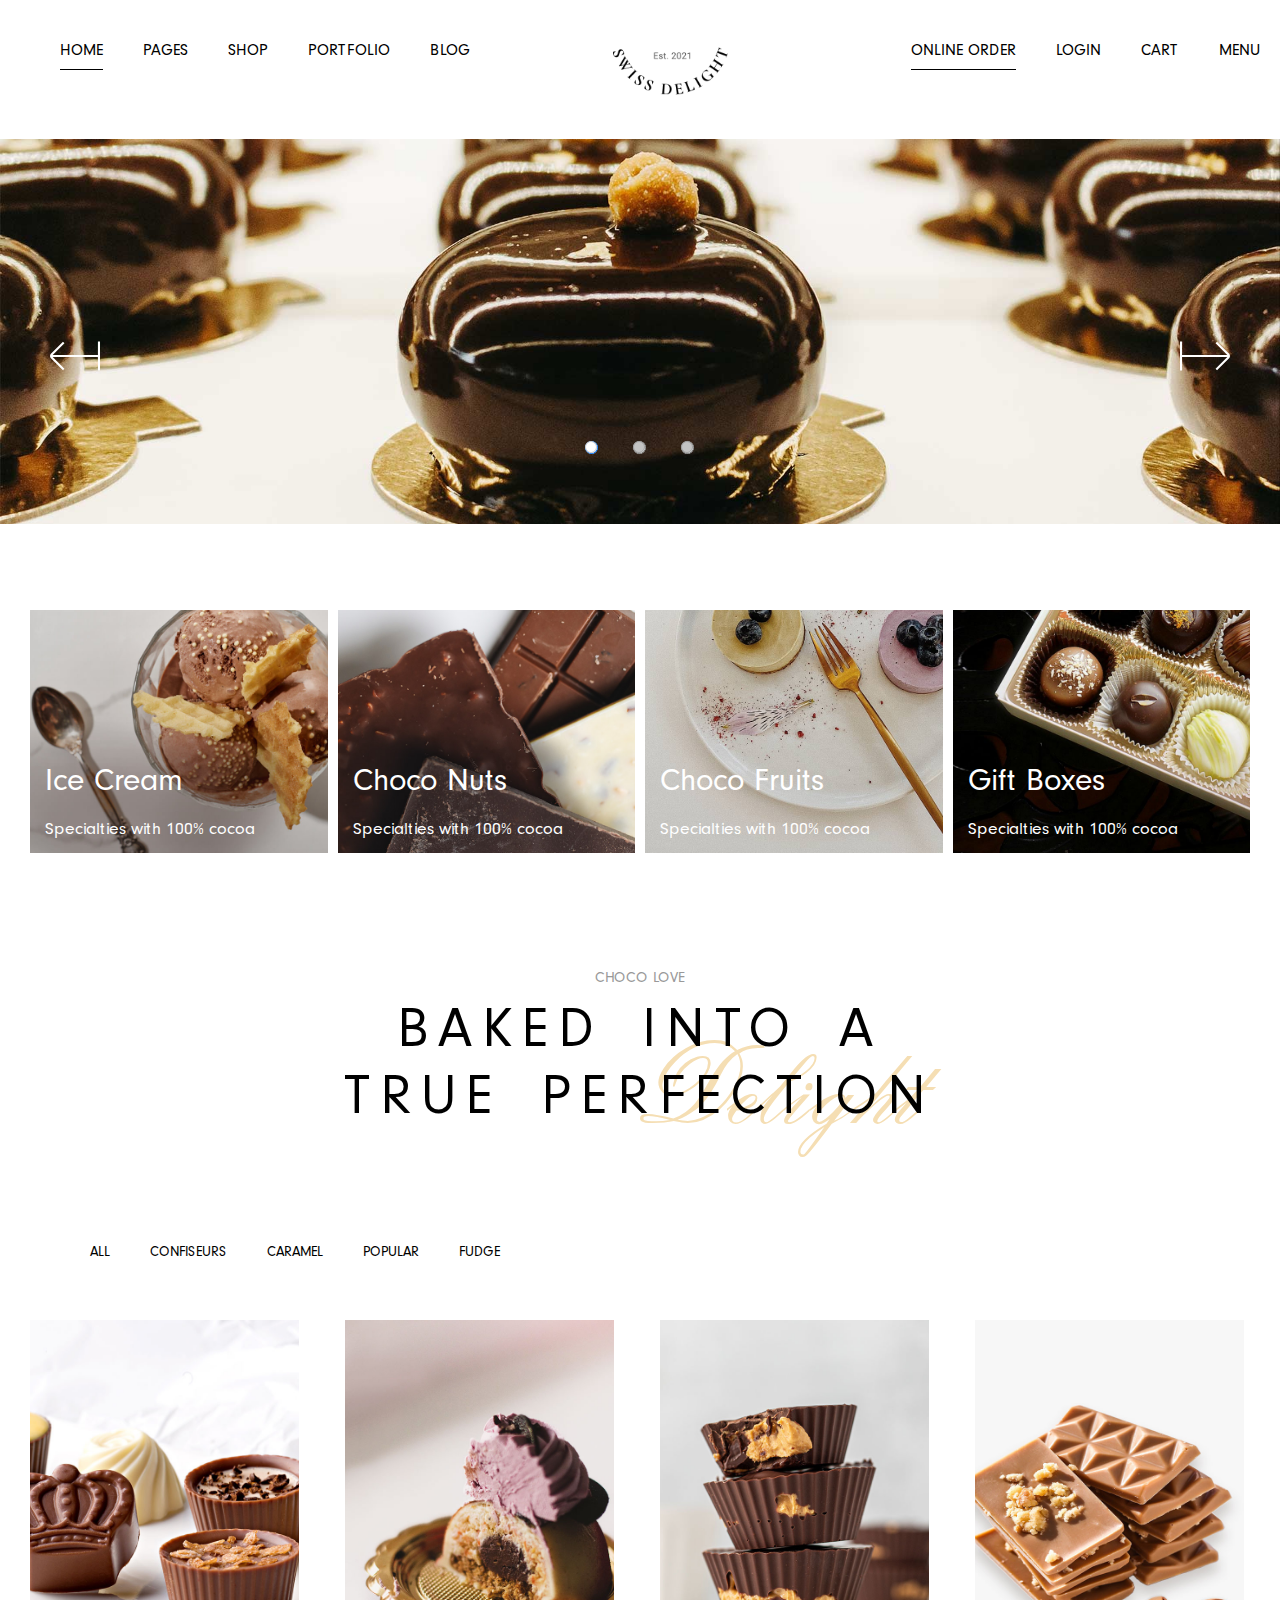
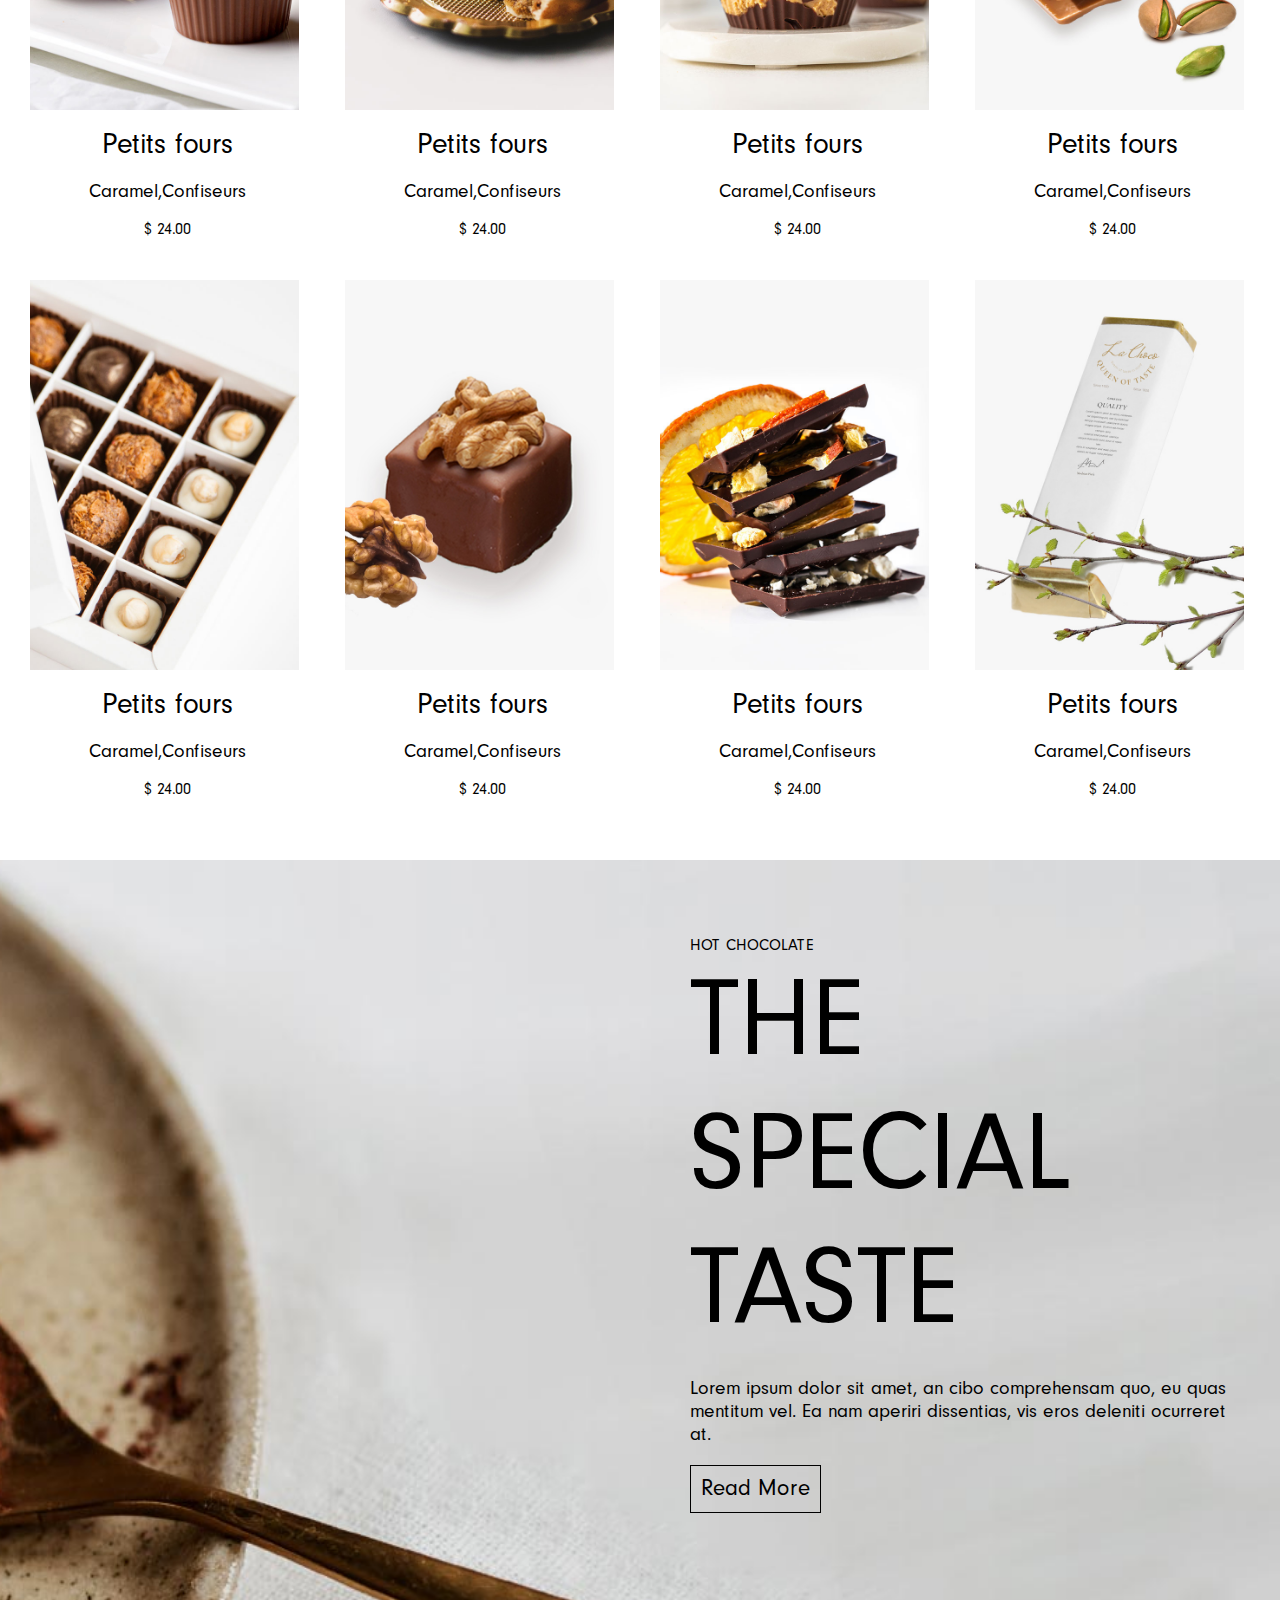
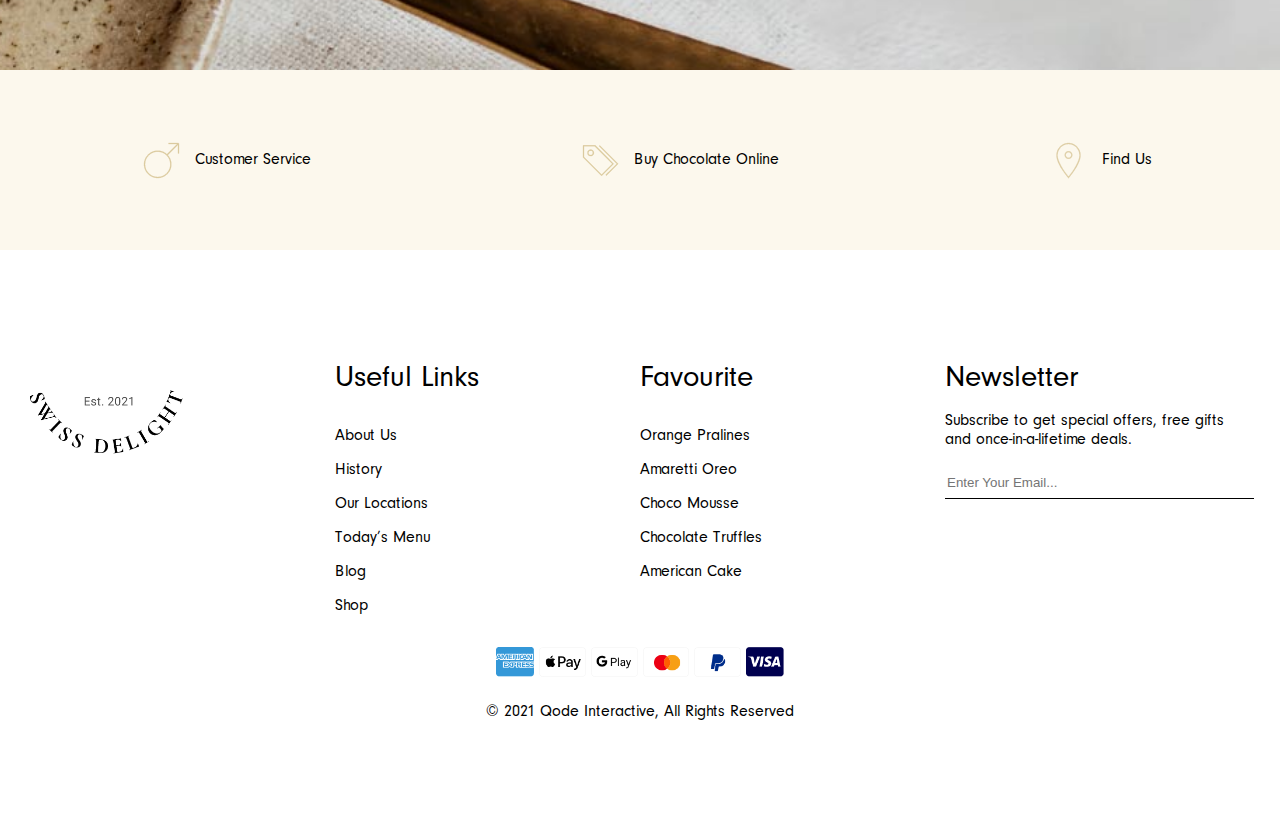
<file: index.html>
<!DOCTYPE html>
<html lang="en">
  <head>
    <meta charset="UTF-8" />
    <meta http-equiv="X-UA-Compatible" content="IE=edge" />
    <meta name="viewport" content="width=device-width, initial-scale=1.0" />

    <link rel="stylesheet" href="./css/style.css" />
    <link rel="stylesheet" href="./css/response.css" />
    <link rel="stylesheet" href="./css/login.css" />

    <title>Home</title>
  </head>
  <body>
    <header class="menu-grand-father">
      <!--Main Menu-->
      <nav class="menu-father">
        <ul class="main-menu">
          <li>
            <span>HOME</span>
            <hr />

            <ul class="sub-menu">
              <li>Main Home</li>
              <li>Chocolaterie Dark</li>
              <li>Fullscreen Slider</li>
              <li>Grid Home</li>
              <li>Chocolaterie Light</li>
              <li>Cake Shop</li>
              <li>Horizontal Showcase</li>
              <li>Coming Soon</li>
              <li>Landing</li>
            </ul>
          </li>
          <li>
            <span>PAGES</span>
            <hr />
            <ul class="sub-menu">
              <li>About Us</li>
              <li>Who We Are</li>
              <li>Our Chef</li>
              <li>Our History</li>
              <li>Our Menu</li>
              <li>Pricing Plans</li>
              <li>Contact Us</li>
              <li>Get In Touch</li>
            </ul>
          </li>
          <li>
            <span>SHOP</span>
            <hr />
            <ul class="sub-menu">
              <li>Right Sidebar</li>
              <li>Left Sidebar</li>
              <li>With Filter</li>
              <li>Uneven</li>
              <li>Minimal</li>
              <li>
                Shop Single
                <img
                  class="logo"
                  src="./images/ui/arrow-from-left.svg"
                  alt=""
                  width="10px"
                />
                <ul class="last-menu">
                  <li>Custom Single</li>
                  <li>Standard Single</li>
                </ul>
              </li>
              <li>
                Shop Layouts
                <img
                  class="logo"
                  src="./images/ui/arrow-from-left.svg"
                  alt=""
                  width="10px"
                />
                <ul class="last-menu">
                  <li>Two Columns</li>
                  <li>Three Columns</li>
                  <li>Four Columns</li>
                  <li>Four Columns Wide</li>
                  <li>Five Columns Wide</li>
                  <li>Six Columns Wide</li>
                </ul>
              </li>
              <li>
                Shop Pages
                <img
                  class="logo"
                  src="./images/ui/arrow-from-left.svg"
                  alt=""
                  width="10px"
                />
                <ul class="last-menu">
                  <li>My Account</li>
                  <li>Wishlist</li>
                  <li>Cart</li>
                  <li>Checkout</li>
                </ul>
              </li>
            </ul>
          </li>
          <li>
            <span>PORTFOLIO</span>
            <hr />
            <ul class="sub-menu">
              <li>Standard List</li>
              <li>Gallery List</li>
              <li>Masonry List</li>
              <li>Fullscreen Slider</li>
              <li>
                List Layouts
                <img
                  class="logo"
                  src="./images/ui/arrow-from-left.svg"
                  alt=""
                  width="10px"
                />
                <ul class="last-menu">
                  <li>Two Columns</li>
                  <li>Three Columns</li>
                  <li>Four Columns</li>
                  <li>Four Columns Wide</li>
                  <li>Five Columns Wide</li>
                  <li>Six Columns Wide</li>
                </ul>
              </li>
              <li>
                Single Types
                <img
                  class="logo"
                  src="./images/ui/arrow-from-left.svg"
                  alt=""
                  width="10px"
                />
                <ul class="last-menu">
                  <li>Two Columns</li>
                  <li>Three Columns</li>
                  <li>Four Columns</li>
                  <li>Four Columns Wide</li>
                  <li>Five Columns Wide</li>
                  <li>Six Columns Wide</li>
                </ul>
              </li>
            </ul>
          </li>
          <li>
            <span>BLOG</span>
            <hr />
            <ul class="sub-menu">
              <li>Right Sidebar</li>
              <li>Left Sidebar</li>
              <li>No Sidebar</li>
              <li>
                Post Types
                <img
                  class="logo"
                  src="./images/ui/arrow-from-left.svg"
                  alt=""
                  width="10px"
                />
                <ul class="last-menu">
                  <li>Standard Post</li>
                  <li>Gallery Post</li>
                  <li>Quote Post</li>
                  <li>Link Post</li>
                  <li>Audio Post</li>
                  <li>Video Post</li>
                  <li>No Sidebar Post</li>
                </ul>
              </li>
            </ul>
          </li>
        </ul>
        <img class="logo" src="./images/logo-light.png" alt="site logo" />
        <ul class="main-menu">
          <li>
            <span>ONLINE ORDER</span>
            <hr />
          </li>
          <li>
            <span onclick="ShowLogin();">LOGIN</span>
            <hr />
          </li>
          <li>
            <span>CART</span>
            <hr />
          </li>
          <li>
            <span>MENU</span>
            <hr />
          </li>
        </ul>
      </nav>
    </header>
    <!-- Radio Buttom-->
    <section>
      <div id="main-slider">
        <input type="radio" id="radio1" name="radio1" checked />
        <div class="slider">
          <img src="./images/slider/h6-rev-slide-01.jpg" alt="this is slider" />

          <img
            class="arrow left"
            src="./images/ui/arrow-from-left.svg"
            alt="left"
          />
          <img
            class="arrow right"
            src="./images/ui/arrow-from-right.svg"
            alt="right"
          />
        </div>
        <input type="radio" id="radio2" name="radio1" />
        <div class="slider">
          <img src="./images/slider/h6-rev-slide-02.jpg" alt="this is slider" />
          <img
            class="arrow left"
            src="./images/ui/arrow-from-left.svg"
            alt="left"
          />
          <img
            class="arrow right"
            src="./images/ui/arrow-from-right.svg"
            alt="right"
          />
        </div>
        <input type="radio" id="radio3" name="radio1" />
        <div class="slider">
          <img src="./images/slider/h6-rev-slide-03.jpg" alt="this is slider" />
          <img
            class="arrow left"
            src="./images/ui/arrow-from-left.svg"
            alt="left"
          />
          <img
            class="arrow right"
            src="./images/ui/arrow-from-right.svg"
            alt="right"
          />
        </div>
        <div class="slider">
          <img src="./images/slider/h6-rev-slide-03.jpg" alt="this is slider" />
        </div>
      </div>
    </section>
    <!--First Grid-->
    <section class="grid">
      <div class="g-item">
        <img src="./images/first-grid/h6-banner-img1.jpg" alt="" />
        <span class="g-subject">Ice Cream</span>
        <br />
        <span class="g-expl">Specialties with 100% cocoa</span>
      </div>
      <div class="g-item">
        <img src="./images/first-grid/h6-banner-img2.jpg" alt="" />
        <span class="g-subject">Choco Nuts</span>
        <br />
        <span class="g-expl">Specialties with 100% cocoa</span>
      </div>
      <div class="g-item">
        <img src="./images/first-grid/h6-banner-img3.jpg" alt="" />
        <span class="g-subject">Choco Fruits</span>
        <br />
        <span class="g-expl">Specialties with 100% cocoa</span>
      </div>
      <div class="g-item">
        <img src="./images/first-grid/h6-banner-img4.jpg" alt="" />
        <span class="g-subject">Gift Boxes</span>
        <br />
        <span class="g-expl">Specialties with 100% cocoa</span>
      </div>
    </section>
    <section>
      <div class="slogan">
        <span>CHOCO LOVE</span>
        <p>BAKED INTO A TRUE PERFECTION</p>
        <span>Delight</span>
      </div>
    </section>
    <section class="menu-grand-father">
      <div class="menu-father">
        <ul class="main-menu mini">
          <li>
            <span>ALL</span>
            <hr />
          </li>
          <li>
            <span>CONFISEURS </span>
            <hr />
          </li>
          <li>
            <span>CARAMEL</span>
            <hr />
          </li>
          <li>
            <span>POPULAR</span>
            <hr />
          </li>
          <li>
            <span>FUDGE</span>
            <hr />
          </li>
        </ul>
      </div>
      <div class="secend-grid">
        <div class="s-grid-item">
          <img
            class="moving"
            src="./images/secend-gird/h6-shop-img1.jpg"
            alt=""
          />
          <span class="item-name">Petits fours</span>
          <span class="item-metrials">Caramel,Confiseurs</span>
          <span class="item-price">$ 24.00</span>
          <div class="item-pop">
            <div>
              <img src="./images/ui/plus.svg" alt="" />
            </div>

            <div>
              <img src="./images/ui/heart.svg" alt="" />
            </div>
          </div>
        </div>
        <div class="s-grid-item">
          <img
            class="moving"
            src="./images/secend-gird/h6-shop-img2.jpg"
            alt=""
          />
          <span class="item-name">Petits fours</span>
          <span class="item-metrials">Caramel,Confiseurs</span>
          <span class="item-price">$ 24.00</span>
          <div class="item-pop">
            <div>
              <img src="./images/ui/plus.svg" alt="" />
            </div>

            <div>
              <img src="./images/ui/heart.svg" alt="" />
            </div>
          </div>
        </div>
        <div class="s-grid-item">
          <img
            class="moving"
            src="./images/secend-gird/h6-shop-img3.jpg"
            alt=""
          />
          <span class="item-name">Petits fours</span>
          <span class="item-metrials">Caramel,Confiseurs</span>
          <span class="item-price">$ 24.00</span>
          <div class="item-pop">
            <div>
              <img src="./images/ui/plus.svg" alt="" />
            </div>

            <div>
              <img src="./images/ui/heart.svg" alt="" />
            </div>
          </div>
        </div>
        <div class="s-grid-item">
          <img
            class="moving"
            src="./images/secend-gird/h6-shop-img4.jpg"
            alt=""
          />
          <span class="item-name">Petits fours</span>
          <span class="item-metrials">Caramel,Confiseurs</span>
          <span class="item-price">$ 24.00</span>
          <div class="item-pop">
            <div>
              <img src="./images/ui/plus.svg" alt="" />
            </div>

            <div>
              <img src="./images/ui/heart.svg" alt="" />
            </div>
          </div>
        </div>
        <div class="s-grid-item">
          <img
            class="moving"
            src="./images/secend-gird/h6-shop-img5.jpg"
            alt=""
          />
          <span class="item-name">Petits fours</span>
          <span class="item-metrials">Caramel,Confiseurs</span>
          <span class="item-price">$ 24.00</span>
          <div class="item-pop">
            <div>
              <img src="./images/ui/plus.svg" alt="" />
            </div>

            <div>
              <img src="./images/ui/heart.svg" alt="" />
            </div>
          </div>
        </div>
        <div class="s-grid-item">
          <img
            class="moving"
            src="./images/secend-gird/h6-shop-img6.jpg"
            alt=""
          />
          <span class="item-name">Petits fours</span>
          <span class="item-metrials">Caramel,Confiseurs</span>
          <span class="item-price">$ 24.00</span>
          <div class="item-pop">
            <div>
              <img src="./images/ui/plus.svg" alt="" />
            </div>

            <div>
              <img src="./images/ui/heart.svg" alt="" />
            </div>
          </div>
        </div>
        <div class="s-grid-item">
          <img
            class="moving"
            src="./images/secend-gird/h6-shop-img7.jpg"
            alt=""
          />
          <span class="item-name">Petits fours</span>
          <span class="item-metrials">Caramel,Confiseurs</span>
          <span class="item-price">$ 24.00</span>
          <div class="item-pop">
            <div>
              <img src="./images/ui/plus.svg" alt="" />
            </div>

            <div>
              <img src="./images/ui/heart.svg" alt="" />
            </div>
          </div>
        </div>
        <div class="s-grid-item">
          <img
            class="moving"
            src="./images/secend-gird/h6-shop-img8.jpg"
            alt=""
          />
          <span class="item-name">Petits fours</span>
          <span class="item-metrials">Caramel,Confiseurs</span>
          <span class="item-price">$ 24.00</span>
          <div class="item-pop">
            <div>
              <img src="./images/ui/plus.svg" alt="" />
            </div>

            <div>
              <img src="./images/ui/heart.svg" alt="" />
            </div>
          </div>
        </div>
      </div>
    </section>
    <section class="offer-back">
      <div class="offer">
        <span>HOT CHOCOLATE</span>
        <span>THE SPECIAL TASTE</span>
        <p>
          Lorem ipsum dolor sit amet, an cibo comprehensam quo, eu quas mentitum
          vel. Ea nam aperiri dissentias, vis eros deleniti ocurreret at.
        </p>
        <div class="btn">Read More</div>
      </div>
      <div class="bg-holder"></div>
    </section>

    <div class="flexbox">
      <a href="#">
        <img src="./images/ui/h1-icon-with-text-img1.png" alt="" />
        Customer Service
      </a>
      <a href="#">
        <img src="./images/ui/h1-icon-with-text-img2.png" alt="" />
        Buy Chocolate Online
      </a>
      <a href="#">
        <img src="./images/ui/h1-icon-with-text-img3.png" alt="" />
        Find Us
      </a>
    </div>

    
    <footer>
      <div class="first-div">
        <div>
          <img src="./images/logo-light.png" alt="" />
        </div>
        <div>
          <span>Useful Links</span>
          <ul>
            <li>About Us</li>
            <li>History</li>
            <li>Our Locations</li>
            <li>Today’s Menu</li>
            <li>Blog</li>
            <li>Shop</li>
          </ul>
        </div>
        <div>
          <span> Favourite </span>
          <ul>
            <li>Orange Pralines</li>
            <li>Amaretti Oreo</li>
            <li>Choco Mousse</li>
            <li>Chocolate Truffles</li>
            <li>American Cake</li>
          </ul>
        </div>
        <div>
          <span> Newsletter </span>
          <p>
            Subscribe to get special offers, free gifts and once-in-a-lifetime
            deals.
          </p>
          <input type="email" placeholder="Enter Your Email..." />
          <div></div>
        </div>
      </div>
      <div class="secend-div">
        <div>
          <img src="./images/ui/footer-img-1 (1).png" alt="" />
          <img src="./images/ui/footer-img-2.png" alt="" />
          <img src="./images/ui/footer-img-3.png" alt="" />
          <img src="./images/ui/footer-img-4.png" alt="" />
          <img src="./images/ui/footer-img-5.png" alt="" />
          <img src="./images/ui/footer-img-6.png" alt="" />
        </div>
      </div>
      <div class="copy-right">© 2021 Qode Interactive, All Rights Reserved</div>
    </footer>

    
  
    <div id="form-background" class="form-background">
      <div class="bad-background"  onclick="HideLogin();"></div>
      <form  id="myform" class="login-form" action="">
      
        <input type="radio" name="radio" id="radio-1" class="hidden" checked>
        
        <input type="radio" name="radio" id="radio-2" class="hidden">
       
          <div class="split-two">
           <label for="radio-1" class="selected" onclick="Smallbox();"><span >LOGIN</span></label>
           <label for="radio-2" class="not" onclick="Bigbox();"><span >REGISTER</span></label>
           
          </div>
          <fieldset class="mx-30">
            <legend class="legend-1">UserName</legend>
            <legend class="legend-2">UserName :</legend>
            <input
              type="email"
              placeholder="- - - - - - - - - - -"
              required
              minlength="6"
              title="Enter Your Email Here"
            />
          </fieldset>
          <fieldset  class="mx-30 register-check" >
            <legend class="legend-1">Email</legend>
            <legend class="legend-2">Email :</legend>
            <input
              type="email"
              placeholder="- - - - - - - - - - -"
              required
              minlength="8"
              title="Enter Your Email Here"
            />
          </fieldset>
          <fieldset  class="mx-30" >
            <legend class="legend-1">Password</legend>
            <legend class="legend-2">Password :</legend>
            <input
              type="password"
              placeholder="- - - - - - - - - - -"
              required
              minlength="8"
              title="Enter Your Password Here"
            />
          </fieldset>
          <fieldset  class="mx-30 register-check" >
            <legend class="legend-1">Repeat Password</legend>
            <legend class="legend-2">Repeat Password :</legend>
            <input
              type="password"
              placeholder="- - - - - - - - - - -"
              required
              minlength="8"
              title="Enter Your Password Here"
            />
          </fieldset>
          <div  class="mx-30 login-check">
            <input type="checkbox" name="remember" id="remember">
          <label for="remember">Remember me</label>
    
          </div>
          <div class="split-two login-check">
              <span ><a class="lost-pass" href="#">Lost Your Password ?</a></span>
              <span class="mega-border"><div><button>LOGIN</button></div></span>
            </div>
            <div class="split-two register-check">
              
              <span class="mega-border"><div><button>Register</button></div></span>
            </div>
      </form>
    </div>


    <script src="./js/javascript.js"></script>
  </body>
</html>
</file>
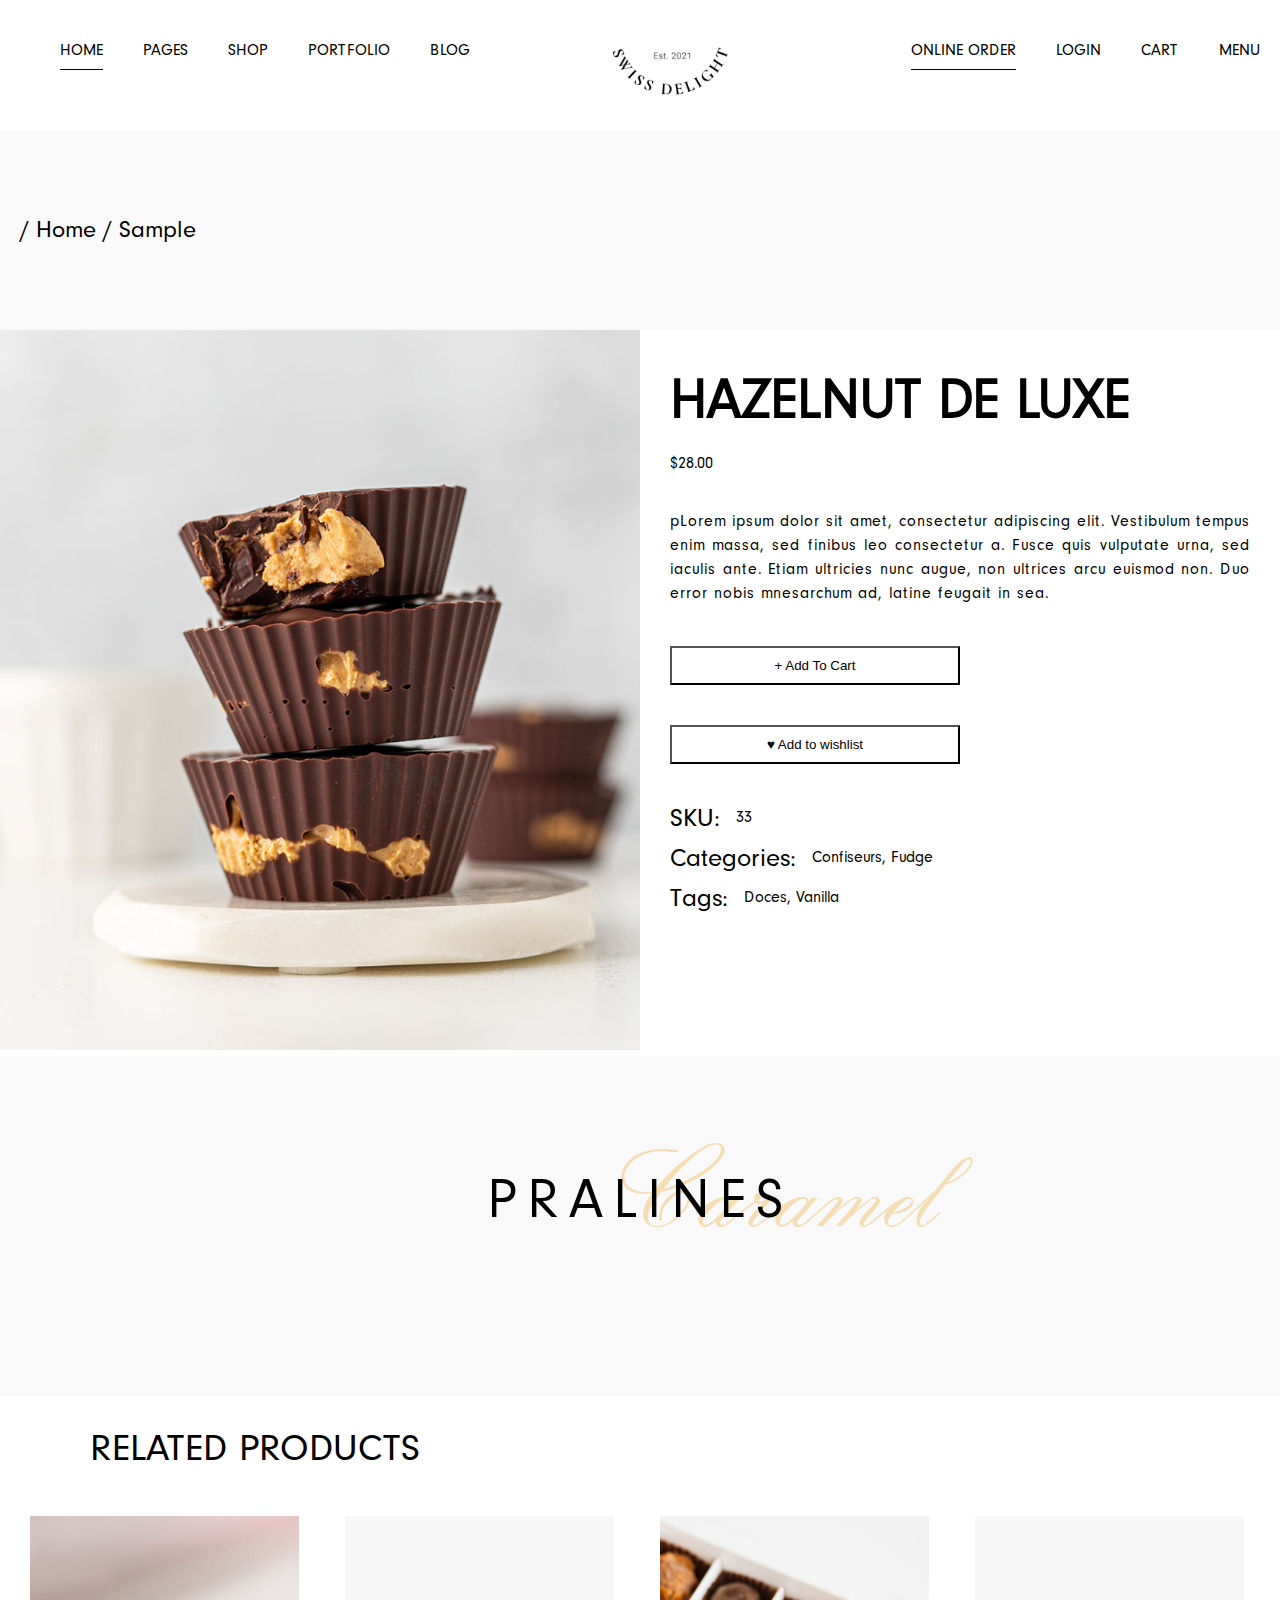
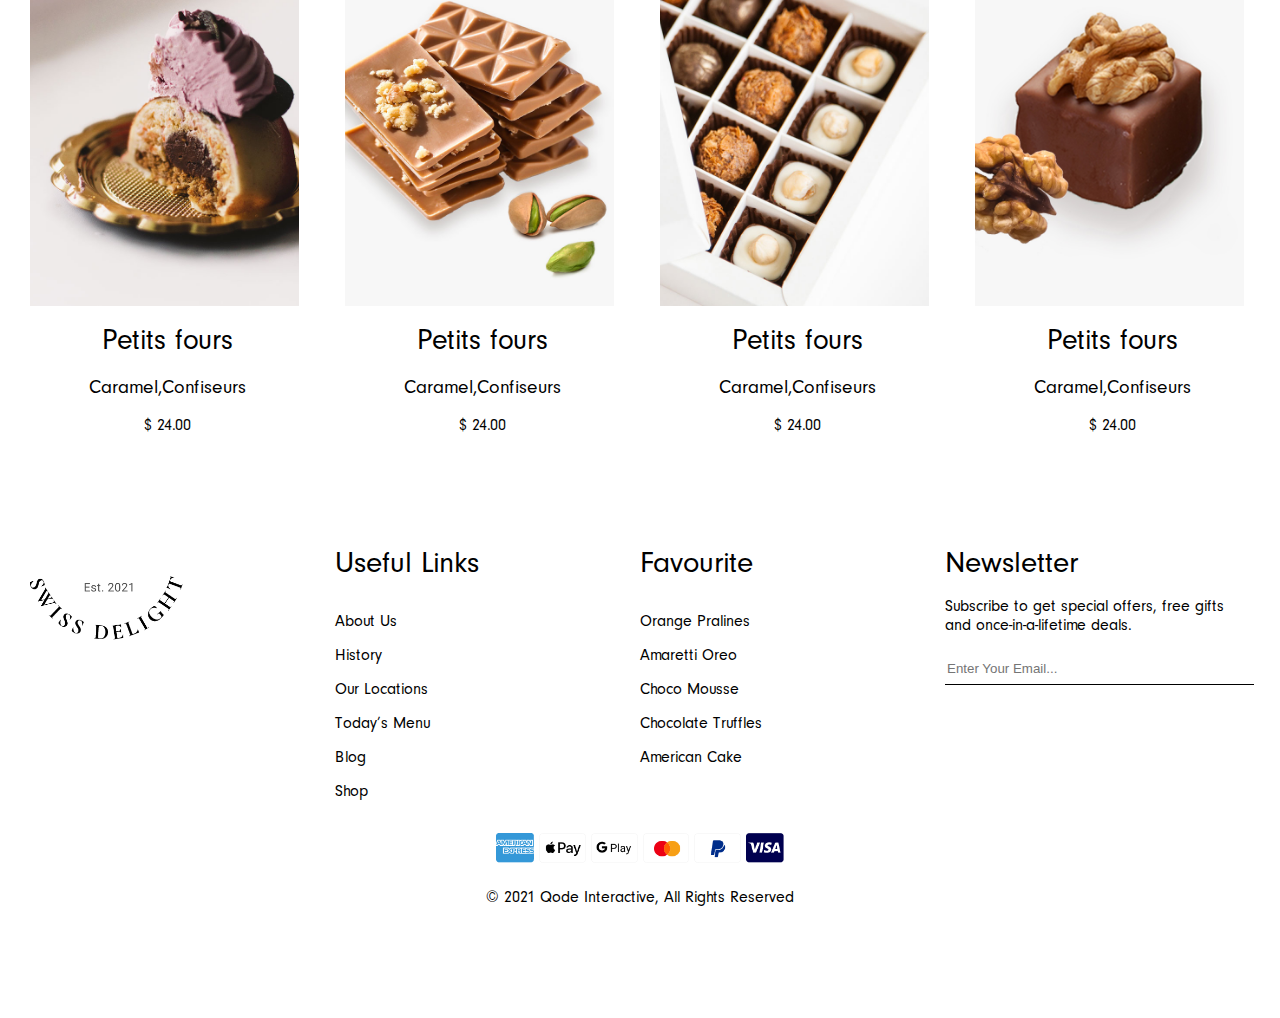
<file: sample.html>
<!DOCTYPE html>
<html lang="en">
  <head>
    <meta charset="UTF-8" />
    <meta http-equiv="X-UA-Compatible" content="IE=edge" />
    <meta name="viewport" content="width=device-width, initial-scale=1.0" />
    <title>Sample Cake</title>
    <link rel="stylesheet" href="./css/style.css" />
    <link rel="stylesheet" href="./css/response.css" />
    <link rel="stylesheet" href="./css/login.css" />
    <link rel="stylesheet" href="./css/sample.css" />
  </head>
  <body>
    <header class="menu-grand-father">
      <!--Main Menu-->
      <nav class="menu-father">
        <ul class="main-menu">
          <li>
            <span>HOME</span>
            <hr />

            <ul class="sub-menu">
              <li>Main Home</li>
              <li>Chocolaterie Dark</li>
              <li>Fullscreen Slider</li>
              <li>Grid Home</li>
              <li>Chocolaterie Light</li>
              <li>Cake Shop</li>
              <li>Horizontal Showcase</li>
              <li>Coming Soon</li>
              <li>Landing</li>
            </ul>
          </li>
          <li>
            <span>PAGES</span>
            <hr />
            <ul class="sub-menu">
              <li>About Us</li>
              <li>Who We Are</li>
              <li>Our Chef</li>
              <li>Our History</li>
              <li>Our Menu</li>
              <li>Pricing Plans</li>
              <li>Contact Us</li>
              <li>Get In Touch</li>
            </ul>
          </li>
          <li>
            <span>SHOP</span>
            <hr />
            <ul class="sub-menu">
              <li>Right Sidebar</li>
              <li>Left Sidebar</li>
              <li>With Filter</li>
              <li>Uneven</li>
              <li>Minimal</li>
              <li>
                Shop Single
                <img
                  class="logo"
                  src="./images/ui/arrow-from-left.svg"
                  alt=""
                  width="10px"
                />
                <ul class="last-menu">
                  <li>Custom Single</li>
                  <li>Standard Single</li>
                </ul>
              </li>
              <li>
                Shop Layouts
                <img
                  class="logo"
                  src="./images/ui/arrow-from-left.svg"
                  alt=""
                  width="10px"
                />
                <ul class="last-menu">
                  <li>Two Columns</li>
                  <li>Three Columns</li>
                  <li>Four Columns</li>
                  <li>Four Columns Wide</li>
                  <li>Five Columns Wide</li>
                  <li>Six Columns Wide</li>
                </ul>
              </li>
              <li>
                Shop Pages
                <img
                  class="logo"
                  src="./images/ui/arrow-from-left.svg"
                  alt=""
                  width="10px"
                />
                <ul class="last-menu">
                  <li>My Account</li>
                  <li>Wishlist</li>
                  <li>Cart</li>
                  <li>Checkout</li>
                </ul>
              </li>
            </ul>
          </li>
          <li>
            <span>PORTFOLIO</span>
            <hr />
            <ul class="sub-menu">
              <li>Standard List</li>
              <li>Gallery List</li>
              <li>Masonry List</li>
              <li>Fullscreen Slider</li>
              <li>
                List Layouts
                <img
                  class="logo"
                  src="./images/ui/arrow-from-left.svg"
                  alt=""
                  width="10px"
                />
                <ul class="last-menu">
                  <li>Two Columns</li>
                  <li>Three Columns</li>
                  <li>Four Columns</li>
                  <li>Four Columns Wide</li>
                  <li>Five Columns Wide</li>
                  <li>Six Columns Wide</li>
                </ul>
              </li>
              <li>
                Single Types
                <img
                  class="logo"
                  src="./images/ui/arrow-from-left.svg"
                  alt=""
                  width="10px"
                />
                <ul class="last-menu">
                  <li>Two Columns</li>
                  <li>Three Columns</li>
                  <li>Four Columns</li>
                  <li>Four Columns Wide</li>
                  <li>Five Columns Wide</li>
                  <li>Six Columns Wide</li>
                </ul>
              </li>
            </ul>
          </li>
          <li>
            <span>BLOG</span>
            <hr />
            <ul class="sub-menu">
              <li>Right Sidebar</li>
              <li>Left Sidebar</li>
              <li>No Sidebar</li>
              <li>
                Post Types
                <img
                  class="logo"
                  src="./images/ui/arrow-from-left.svg"
                  alt=""
                  width="10px"
                />
                <ul class="last-menu">
                  <li>Standard Post</li>
                  <li>Gallery Post</li>
                  <li>Quote Post</li>
                  <li>Link Post</li>
                  <li>Audio Post</li>
                  <li>Video Post</li>
                  <li>No Sidebar Post</li>
                </ul>
              </li>
            </ul>
          </li>
        </ul>
        <img class="logo" src="./images/logo-light.png" alt="site logo" />
        <ul class="main-menu">
          <li>
            <span>ONLINE ORDER</span>
            <hr />
          </li>
          <li>
            <span onclick="ShowLogin();">LOGIN</span>
            <hr />
          </li>
          <li>
            <span>CART</span>
            <hr />
          </li>
          <li>
            <span>MENU</span>
            <hr />
          </li>
        </ul>
      </nav>
    </header>

    <div class="page-addres">
      <span> / Home / Sample </span>
    </div>
    <!-- First Info -->
    <section class="first-info">
      <div>
        <img src="./images/secend-gird/h6-shop-img3.jpg" alt="" />
      </div>
      <div class="right-div">
        <h1>HAZELNUT DE LUXE</h1>
        <span>$28.00</span>
      <p>  pLorem ipsum dolor sit amet, consectetur adipiscing elit. Vestibulum
        tempus enim massa, sed finibus leo consectetur a. Fusce quis vulputate
        urna, sed iaculis ante. Etiam ultricies nunc augue, non ultrices arcu
        euismod non. Duo error nobis mnesarchum ad, latine feugait in sea.</p>

        <div class="cart">
            <div>
                <div> <button>+ Add To Cart</button></div>
            </div>
            <div>
                <div> <button>♥ Add to wishlist</button></div>
            </div>
           
        </div>
        <div class="other-info">
          <span>
            <span>SKU:</span>
            <span>33</span>
          </span>
          <span>
            <span>Categories:</span>
            <span>Confiseurs, Fudge</span>
          </span>
          <span>
            <span>Tags:</span>
            <span>Doces, Vanilla</span>
          </span>
        </div>
      </div>
    </section>
    <section>
      <div class="slogan">
        <p>PRALINES</p>
        <span>Caramel</span>
      </div>
    </section>
    <section class="menu-grand-father">
      <div class="menu-father">
        <ul class="main-menu mini">
          <li>
            <span>RELATED PRODUCTS</span>
            <hr />
          </li>
        </ul>
      </div>
      <div class="secend-grid">
        <div class="s-grid-item">
          <img
            class="moving"
            src="./images/secend-gird/h6-shop-img2.jpg"
            alt=""
          />
          <span class="item-name">Petits fours</span>
          <span class="item-metrials">Caramel,Confiseurs</span>
          <span class="item-price">$ 24.00</span>
          <div class="item-pop">
            <div>
              <img src="./images/ui/plus.svg" alt="" />
            </div>

            <div>
              <img src="./images/ui/heart.svg" alt="" />
            </div>
          </div>
        </div>

        <div class="s-grid-item">
          <img
            class="moving"
            src="./images/secend-gird/h6-shop-img4.jpg"
            alt=""
          />
          <span class="item-name">Petits fours</span>
          <span class="item-metrials">Caramel,Confiseurs</span>
          <span class="item-price">$ 24.00</span>
          <div class="item-pop">
            <div>
              <img src="./images/ui/plus.svg" alt="" />
            </div>

            <div>
              <img src="./images/ui/heart.svg" alt="" />
            </div>
          </div>
        </div>
        <div class="s-grid-item">
          <img
            class="moving"
            src="./images/secend-gird/h6-shop-img5.jpg"
            alt=""
          />
          <span class="item-name">Petits fours</span>
          <span class="item-metrials">Caramel,Confiseurs</span>
          <span class="item-price">$ 24.00</span>
          <div class="item-pop">
            <div>
              <img src="./images/ui/plus.svg" alt="" />
            </div>

            <div>
              <img src="./images/ui/heart.svg" alt="" />
            </div>
          </div>
        </div>
        <div class="s-grid-item">
          <img
            class="moving"
            src="./images/secend-gird/h6-shop-img6.jpg"
            alt=""
          />
          <span class="item-name">Petits fours</span>
          <span class="item-metrials">Caramel,Confiseurs</span>
          <span class="item-price">$ 24.00</span>
          <div class="item-pop">
            <div>
              <img src="./images/ui/plus.svg" alt="" />
            </div>

            <div>
              <img src="./images/ui/heart.svg" alt="" />
            </div>
          </div>
        </div>
      </div>
    </section>

    <footer>
      <div class="first-div">
        <div>
          <img src="./images/logo-light.png" alt="" />
        </div>
        <div>
          <span>Useful Links</span>
          <ul>
            <li>About Us</li>
            <li>History</li>
            <li>Our Locations</li>
            <li>Today’s Menu</li>
            <li>Blog</li>
            <li>Shop</li>
          </ul>
        </div>
        <div>
          <span> Favourite </span>
          <ul>
            <li>Orange Pralines</li>
            <li>Amaretti Oreo</li>
            <li>Choco Mousse</li>
            <li>Chocolate Truffles</li>
            <li>American Cake</li>
          </ul>
        </div>
        <div>
          <span> Newsletter </span>
          <p>
            Subscribe to get special offers, free gifts and once-in-a-lifetime
            deals.
          </p>
          <input type="email" placeholder="Enter Your Email..." />
          <div></div>
        </div>
      </div>
      <div class="secend-div">
        <div>
          <img src="./images/ui/footer-img-1 (1).png" alt="" />
          <img src="./images/ui/footer-img-2.png" alt="" />
          <img src="./images/ui/footer-img-3.png" alt="" />
          <img src="./images/ui/footer-img-4.png" alt="" />
          <img src="./images/ui/footer-img-5.png" alt="" />
          <img src="./images/ui/footer-img-6.png" alt="" />
        </div>
      </div>
      <div class="copy-right">© 2021 Qode Interactive, All Rights Reserved</div>
    </footer>

    <div id="form-background" class="form-background">
      <div class="bad-background" onclick="HideLogin();"></div>
      <form id="myform" class="login-form" action="">
        <input type="radio" name="radio" id="radio-1" class="hidden" checked />

        <input type="radio" name="radio" id="radio-2" class="hidden" />

        <div class="split-two">
          <label for="radio-1" class="selected" onclick="Smallbox();"
            ><span>LOGIN</span></label
          >
          <label for="radio-2" class="not" onclick="Bigbox();"
            ><span>REGISTER</span></label
          >
        </div>
        <fieldset class="mx-30">
          <legend class="legend-1">UserName</legend>
          <legend class="legend-2">UserName :</legend>
          <input
            type="email"
            placeholder="- - - - - - - - - - -"
            required
            minlength="6"
            title="Enter Your Email Here"
          />
        </fieldset>
        <fieldset class="mx-30 register-check">
          <legend class="legend-1">Email</legend>
          <legend class="legend-2">Email :</legend>
          <input
            type="email"
            placeholder="- - - - - - - - - - -"
            required
            minlength="8"
            title="Enter Your Email Here"
          />
        </fieldset>
        <fieldset class="mx-30">
          <legend class="legend-1">Password</legend>
          <legend class="legend-2">Password :</legend>
          <input
            type="password"
            placeholder="- - - - - - - - - - -"
            required
            minlength="8"
            title="Enter Your Password Here"
          />
        </fieldset>
        <fieldset class="mx-30 register-check">
          <legend class="legend-1">Repeat Password</legend>
          <legend class="legend-2">Repeat Password :</legend>
          <input
            type="password"
            placeholder="- - - - - - - - - - -"
            required
            minlength="8"
            title="Enter Your Password Here"
          />
        </fieldset>
        <div class="mx-30 login-check">
          <input type="checkbox" name="remember" id="remember" />
          <label for="remember">Remember me</label>
        </div>
        <div class="split-two login-check">
          <span><a class="lost-pass" href="#">Lost Your Password ?</a></span>
          <span class="mega-border"
            ><div><button>LOGIN</button></div></span
          >
        </div>
        <div class="split-two register-check">
          <span class="mega-border"
            ><div><button>Register</button></div></span
          >
        </div>
      </form>
    </div>

    <script src="./js/javascript.js"></script>
  </body>
</html>
</file>
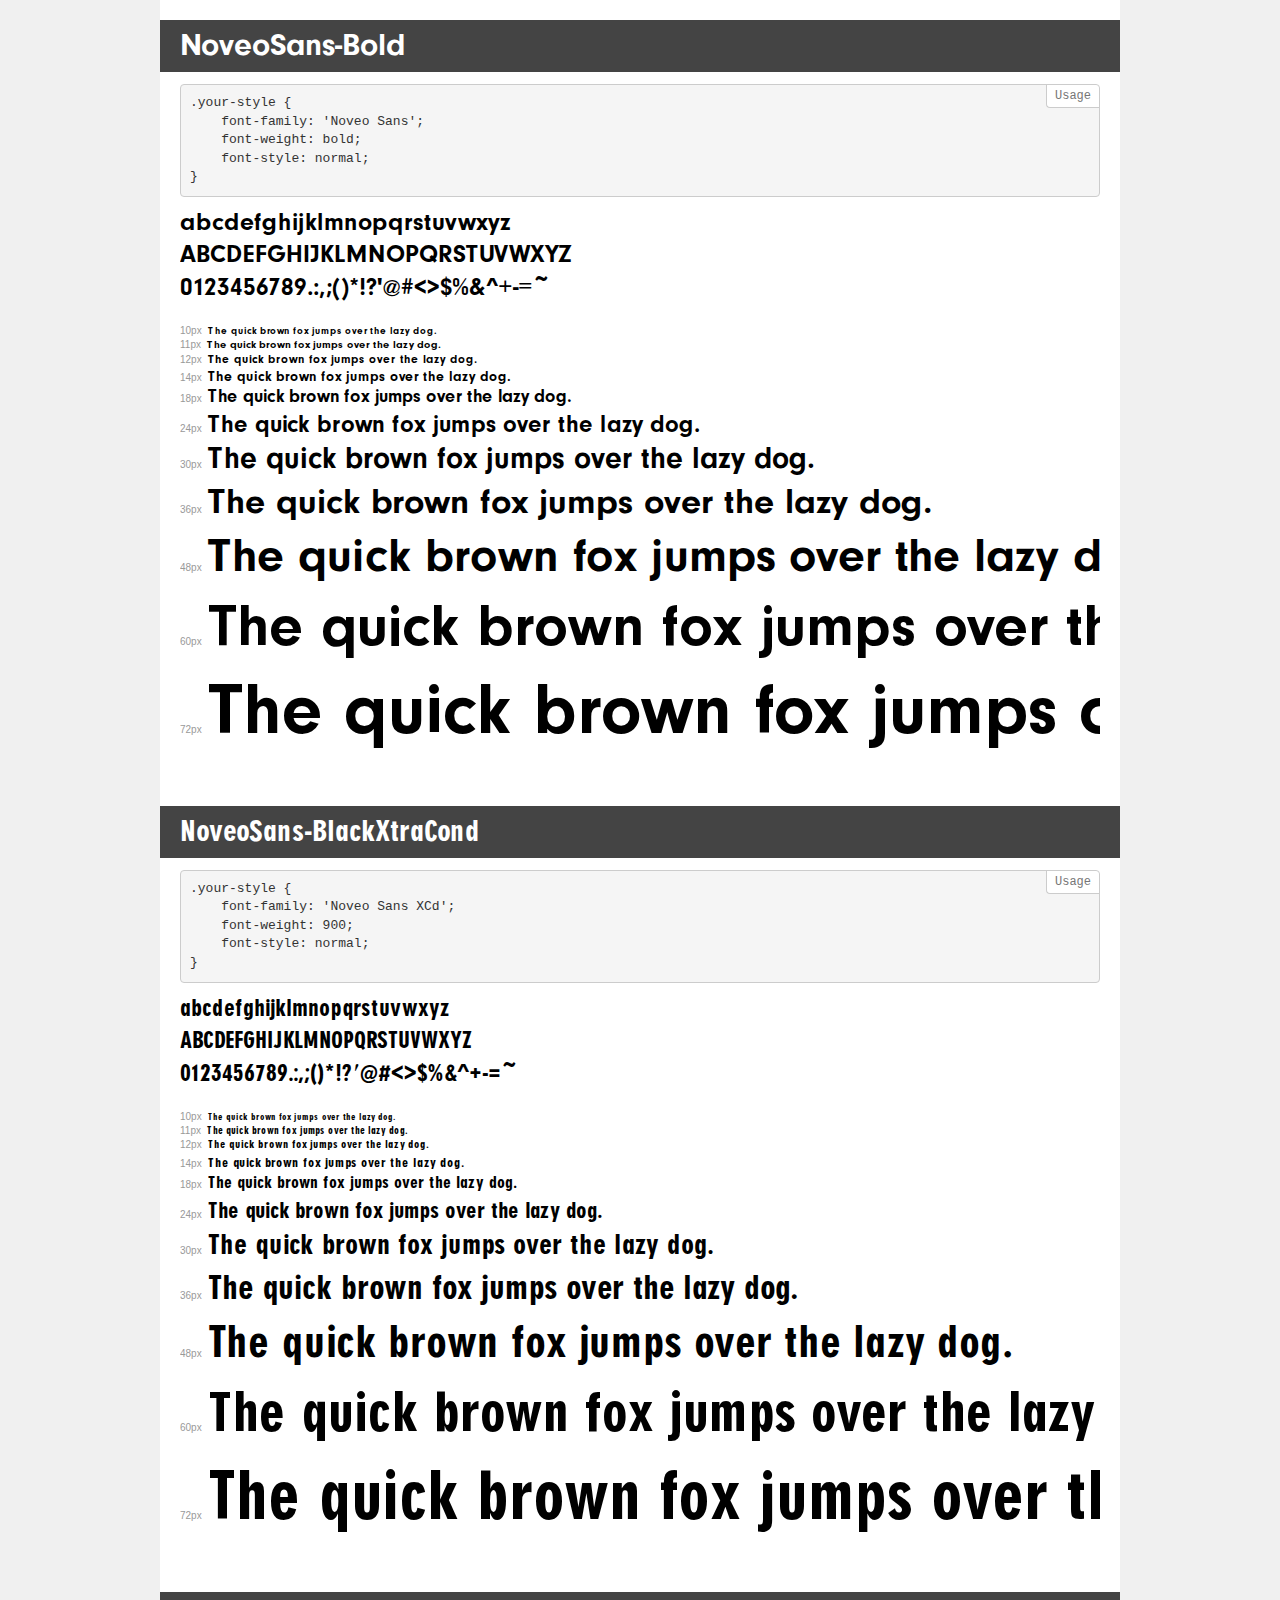
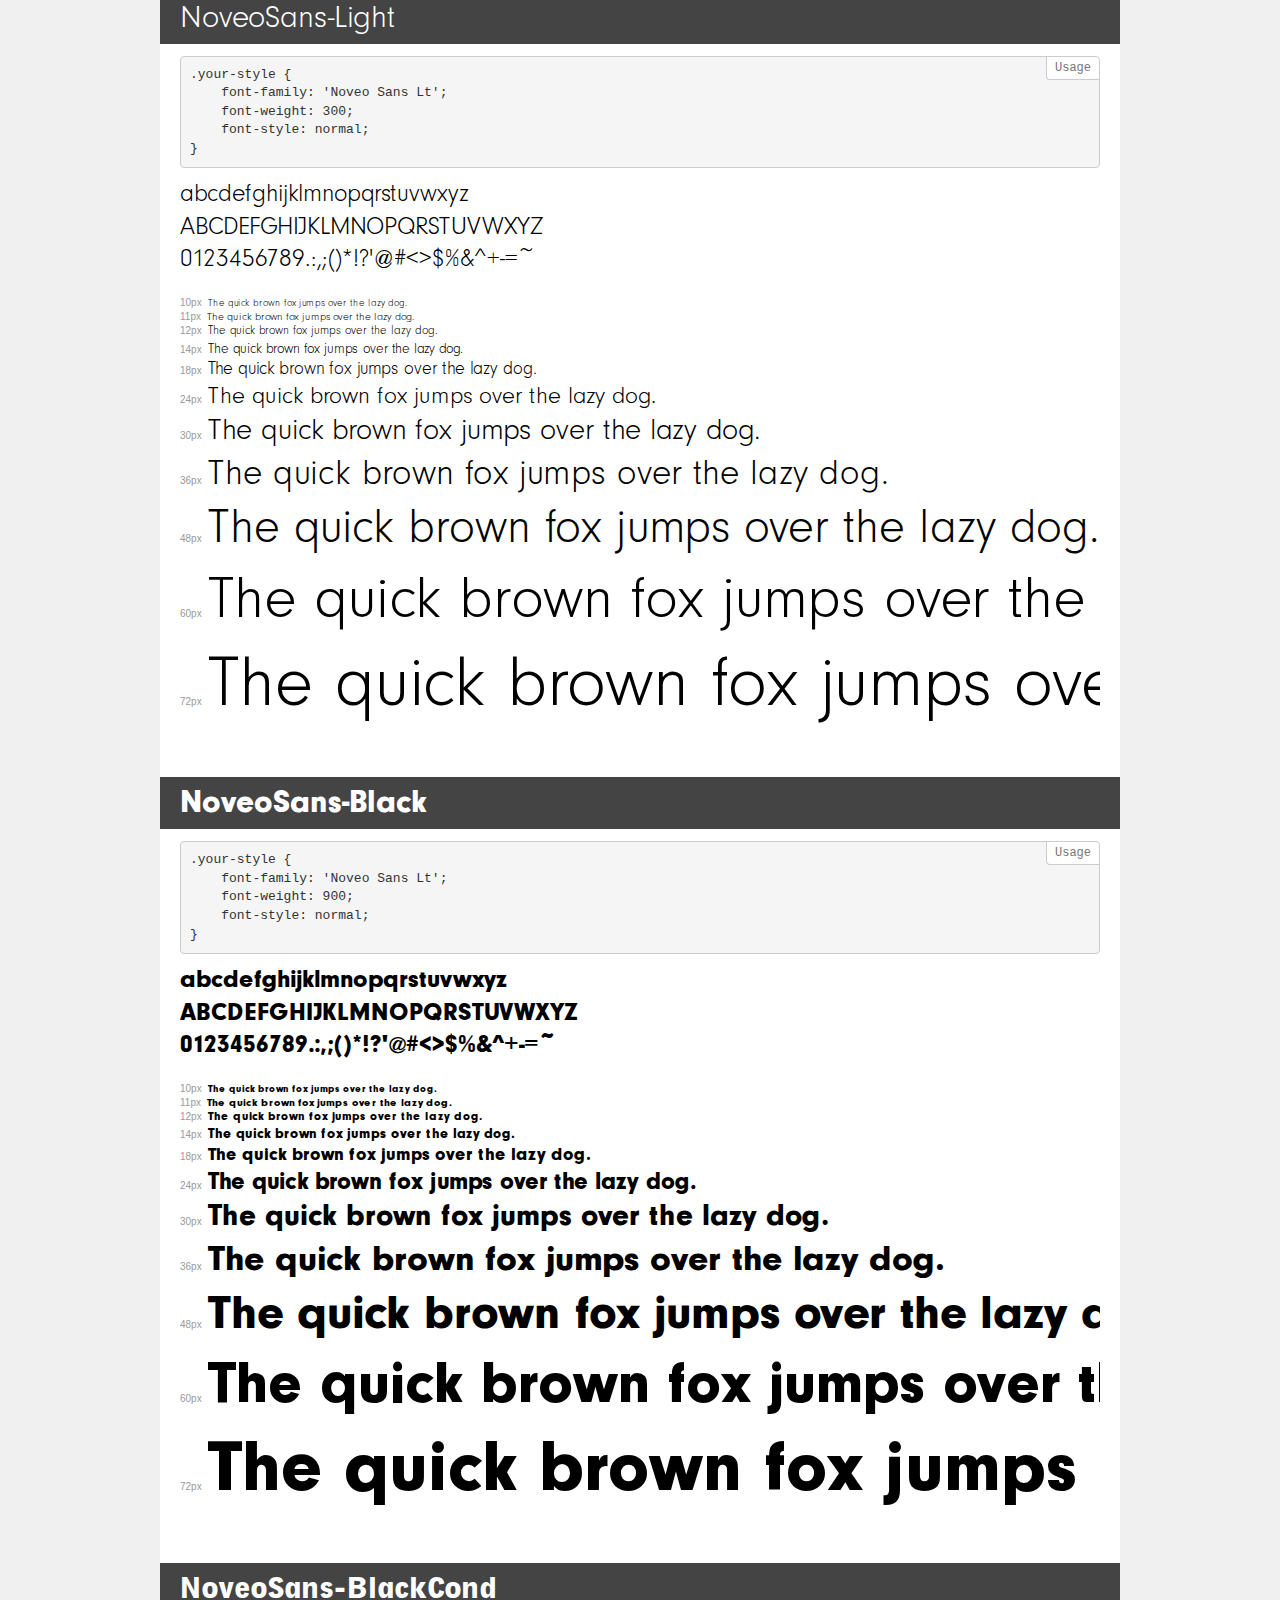
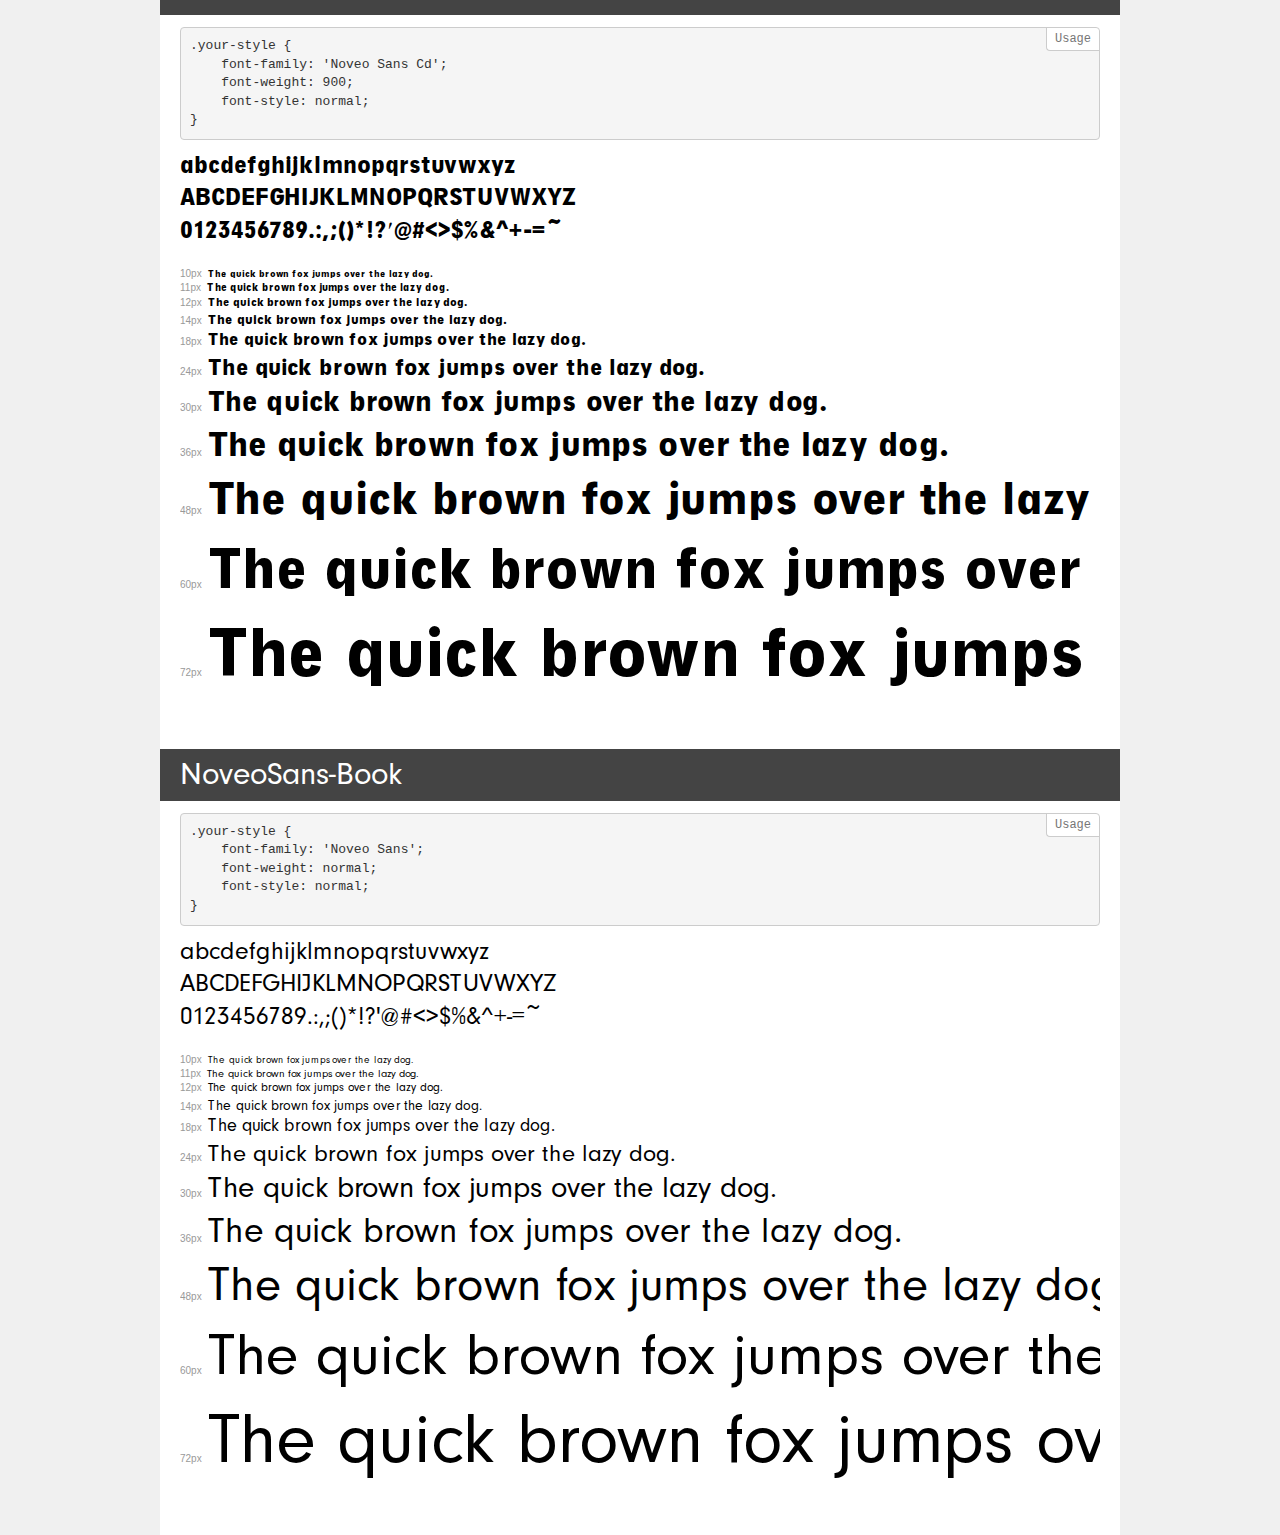
<file: fonts/font/demo.html>
<!DOCTYPE html>
<html lang="en">
<head>
    <meta charset="utf-8">
    <meta http-equiv="X-UA-Compatible" content="IE=edge">
    <meta name="viewport" content="width=device-width, initial-scale=1">
    <meta name="robots" content="noindex, noarchive">
    <meta name="format-detection" content="telephone=no">
    <title>Transfonter demo</title>
    <link href="stylesheet.css" rel="stylesheet">
    <style>
        /*
        http://meyerweb.com/eric/tools/css/reset/
        v2.0 | 20110126
        License: none (public domain)
        */
        html, body, div, span, applet, object, iframe,
        h1, h2, h3, h4, h5, h6, p, blockquote, pre,
        a, abbr, acronym, address, big, cite, code,
        del, dfn, em, img, ins, kbd, q, s, samp,
        small, strike, strong, sub, sup, tt, var,
        b, u, i, center,
        dl, dt, dd, ol, ul, li,
        fieldset, form, label, legend,
        table, caption, tbody, tfoot, thead, tr, th, td,
        article, aside, canvas, details, embed,
        figure, figcaption, footer, header, hgroup,
        menu, nav, output, ruby, section, summary,
        time, mark, audio, video {
            margin: 0;
            padding: 0;
            border: 0;
            font-size: 100%;
            font: inherit;
            vertical-align: baseline;
        }
        /* HTML5 display-role reset for older browsers */
        article, aside, details, figcaption, figure,
        footer, header, hgroup, menu, nav, section {
            display: block;
        }
        body {
            line-height: 1;
        }
        ol, ul {
            list-style: none;
        }
        blockquote, q {
            quotes: none;
        }
        blockquote:before, blockquote:after,
        q:before, q:after {
            content: '';
            content: none;
        }
        table {
            border-collapse: collapse;
            border-spacing: 0;
        }
        /* demo styles */
        body {
            background: #f0f0f0;
            color: #000;
        }
        .page {
            background: #fff;
            width: 920px;
            margin: 0 auto;
            padding: 20px 20px 0 20px;
            overflow: hidden;
        }
        .font-container {
            overflow-x: auto;
            overflow-y: hidden;
            margin-bottom: 40px;
            line-height: 1.3;
            white-space: nowrap;
            padding-bottom: 5px;
        }
        h1 {
            position: relative;
            background: #444;
            font-size: 32px;
            color: #fff;
            padding: 10px 20px;
            margin: 0 -20px 12px -20px;
        }
        .letters {
            font-size: 25px;
            margin-bottom: 20px;
        }
        .s10:before {
            content: '10px';
        }
        .s11:before {
            content: '11px';
        }
        .s12:before {
            content: '12px';
        }
        .s14:before {
            content: '14px';
        }
        .s18:before {
            content: '18px';
        }
        .s24:before {
            content: '24px';
        }
        .s30:before {
            content: '30px';
        }
        .s36:before {
            content: '36px';
        }
        .s48:before {
            content: '48px';
        }
        .s60:before {
            content: '60px';
        }
        .s72:before {
            content: '72px';
        }
        .s10:before, .s11:before, .s12:before, .s14:before,
        .s18:before, .s24:before, .s30:before, .s36:before,
        .s48:before, .s60:before, .s72:before {
            font-family: Arial, sans-serif;
            font-size: 10px;
            font-weight: normal;
            font-style: normal;
            color: #999;
            padding-right: 6px;
        }
        pre {
            display: block;
            position: relative;
            padding: 9px;
            margin: 0 0 10px;
            font-family: Monaco, Menlo, Consolas, "Courier New", monospace;
            font-size: 13px;
            line-height: 1.428571429;
            color: #333;
            font-weight: normal;
            font-style: normal;
            background-color: #f5f5f5;
            border: 1px solid #ccc;
            overflow-x: auto;
            border-radius: 4px;
        }
        pre:after {
            display: block;
            position: absolute;
            right: 0;
            top: 0;
            content: 'Usage';
            line-height: 1;
            padding: 5px 8px;
            font-size: 12px;
            color: #767676;
            background-color: #fff;
            border: 1px solid #ccc;
            border-right: none;
            border-top: none;
            border-radius: 0 4px 0 4px;
            z-index: 10;
        }
        /* responsive */
        @media (max-width: 959px) {
            .page {
                width: auto;
                margin: 0;
            }
        }
    </style>
</head>
<body>
<div class="page">
    <div class="demo">
        <h1 style="font-family: 'Noveo Sans'; font-weight: bold; font-style: normal;">NoveoSans-Bold</h1>
        <pre>.your-style {
    font-family: 'Noveo Sans';
    font-weight: bold;
    font-style: normal;
}</pre>
        <div class="font-container" style="font-family: 'Noveo Sans'; font-weight: bold; font-style: normal;">
            <p class="letters">
                abcdefghijklmnopqrstuvwxyz<br>
ABCDEFGHIJKLMNOPQRSTUVWXYZ<br>
                0123456789.:,;()*!?'@#<>$%&^+-=~
            </p>
            <p class="s10" style="font-size: 10px;">The quick brown fox jumps over the lazy dog.</p>
            <p class="s11" style="font-size: 11px;">The quick brown fox jumps over the lazy dog.</p>
            <p class="s12" style="font-size: 12px;">The quick brown fox jumps over the lazy dog.</p>
            <p class="s14" style="font-size: 14px;">The quick brown fox jumps over the lazy dog.</p>
            <p class="s18" style="font-size: 18px;">The quick brown fox jumps over the lazy dog.</p>
            <p class="s24" style="font-size: 24px;">The quick brown fox jumps over the lazy dog.</p>
            <p class="s30" style="font-size: 30px;">The quick brown fox jumps over the lazy dog.</p>
            <p class="s36" style="font-size: 36px;">The quick brown fox jumps over the lazy dog.</p>
            <p class="s48" style="font-size: 48px;">The quick brown fox jumps over the lazy dog.</p>
            <p class="s60" style="font-size: 60px;">The quick brown fox jumps over the lazy dog.</p>
            <p class="s72" style="font-size: 72px;">The quick brown fox jumps over the lazy dog.</p>
        </div>
    </div>
    <div class="demo">
        <h1 style="font-family: 'Noveo Sans XCd'; font-weight: 900; font-style: normal;">NoveoSans-BlackXtraCond</h1>
        <pre>.your-style {
    font-family: 'Noveo Sans XCd';
    font-weight: 900;
    font-style: normal;
}</pre>
        <div class="font-container" style="font-family: 'Noveo Sans XCd'; font-weight: 900; font-style: normal;">
            <p class="letters">
                abcdefghijklmnopqrstuvwxyz<br>
ABCDEFGHIJKLMNOPQRSTUVWXYZ<br>
                0123456789.:,;()*!?'@#<>$%&^+-=~
            </p>
            <p class="s10" style="font-size: 10px;">The quick brown fox jumps over the lazy dog.</p>
            <p class="s11" style="font-size: 11px;">The quick brown fox jumps over the lazy dog.</p>
            <p class="s12" style="font-size: 12px;">The quick brown fox jumps over the lazy dog.</p>
            <p class="s14" style="font-size: 14px;">The quick brown fox jumps over the lazy dog.</p>
            <p class="s18" style="font-size: 18px;">The quick brown fox jumps over the lazy dog.</p>
            <p class="s24" style="font-size: 24px;">The quick brown fox jumps over the lazy dog.</p>
            <p class="s30" style="font-size: 30px;">The quick brown fox jumps over the lazy dog.</p>
            <p class="s36" style="font-size: 36px;">The quick brown fox jumps over the lazy dog.</p>
            <p class="s48" style="font-size: 48px;">The quick brown fox jumps over the lazy dog.</p>
            <p class="s60" style="font-size: 60px;">The quick brown fox jumps over the lazy dog.</p>
            <p class="s72" style="font-size: 72px;">The quick brown fox jumps over the lazy dog.</p>
        </div>
    </div>
    <div class="demo">
        <h1 style="font-family: 'Noveo Sans Lt'; font-weight: 300; font-style: normal;">NoveoSans-Light</h1>
        <pre>.your-style {
    font-family: 'Noveo Sans Lt';
    font-weight: 300;
    font-style: normal;
}</pre>
        <div class="font-container" style="font-family: 'Noveo Sans Lt'; font-weight: 300; font-style: normal;">
            <p class="letters">
                abcdefghijklmnopqrstuvwxyz<br>
ABCDEFGHIJKLMNOPQRSTUVWXYZ<br>
                0123456789.:,;()*!?'@#<>$%&^+-=~
            </p>
            <p class="s10" style="font-size: 10px;">The quick brown fox jumps over the lazy dog.</p>
            <p class="s11" style="font-size: 11px;">The quick brown fox jumps over the lazy dog.</p>
            <p class="s12" style="font-size: 12px;">The quick brown fox jumps over the lazy dog.</p>
            <p class="s14" style="font-size: 14px;">The quick brown fox jumps over the lazy dog.</p>
            <p class="s18" style="font-size: 18px;">The quick brown fox jumps over the lazy dog.</p>
            <p class="s24" style="font-size: 24px;">The quick brown fox jumps over the lazy dog.</p>
            <p class="s30" style="font-size: 30px;">The quick brown fox jumps over the lazy dog.</p>
            <p class="s36" style="font-size: 36px;">The quick brown fox jumps over the lazy dog.</p>
            <p class="s48" style="font-size: 48px;">The quick brown fox jumps over the lazy dog.</p>
            <p class="s60" style="font-size: 60px;">The quick brown fox jumps over the lazy dog.</p>
            <p class="s72" style="font-size: 72px;">The quick brown fox jumps over the lazy dog.</p>
        </div>
    </div>
    <div class="demo">
        <h1 style="font-family: 'Noveo Sans Lt'; font-weight: 900; font-style: normal;">NoveoSans-Black</h1>
        <pre>.your-style {
    font-family: 'Noveo Sans Lt';
    font-weight: 900;
    font-style: normal;
}</pre>
        <div class="font-container" style="font-family: 'Noveo Sans Lt'; font-weight: 900; font-style: normal;">
            <p class="letters">
                abcdefghijklmnopqrstuvwxyz<br>
ABCDEFGHIJKLMNOPQRSTUVWXYZ<br>
                0123456789.:,;()*!?'@#<>$%&^+-=~
            </p>
            <p class="s10" style="font-size: 10px;">The quick brown fox jumps over the lazy dog.</p>
            <p class="s11" style="font-size: 11px;">The quick brown fox jumps over the lazy dog.</p>
            <p class="s12" style="font-size: 12px;">The quick brown fox jumps over the lazy dog.</p>
            <p class="s14" style="font-size: 14px;">The quick brown fox jumps over the lazy dog.</p>
            <p class="s18" style="font-size: 18px;">The quick brown fox jumps over the lazy dog.</p>
            <p class="s24" style="font-size: 24px;">The quick brown fox jumps over the lazy dog.</p>
            <p class="s30" style="font-size: 30px;">The quick brown fox jumps over the lazy dog.</p>
            <p class="s36" style="font-size: 36px;">The quick brown fox jumps over the lazy dog.</p>
            <p class="s48" style="font-size: 48px;">The quick brown fox jumps over the lazy dog.</p>
            <p class="s60" style="font-size: 60px;">The quick brown fox jumps over the lazy dog.</p>
            <p class="s72" style="font-size: 72px;">The quick brown fox jumps over the lazy dog.</p>
        </div>
    </div>
    <div class="demo">
        <h1 style="font-family: 'Noveo Sans Cd'; font-weight: 900; font-style: normal;">NoveoSans-BlackCond</h1>
        <pre>.your-style {
    font-family: 'Noveo Sans Cd';
    font-weight: 900;
    font-style: normal;
}</pre>
        <div class="font-container" style="font-family: 'Noveo Sans Cd'; font-weight: 900; font-style: normal;">
            <p class="letters">
                abcdefghijklmnopqrstuvwxyz<br>
ABCDEFGHIJKLMNOPQRSTUVWXYZ<br>
                0123456789.:,;()*!?'@#<>$%&^+-=~
            </p>
            <p class="s10" style="font-size: 10px;">The quick brown fox jumps over the lazy dog.</p>
            <p class="s11" style="font-size: 11px;">The quick brown fox jumps over the lazy dog.</p>
            <p class="s12" style="font-size: 12px;">The quick brown fox jumps over the lazy dog.</p>
            <p class="s14" style="font-size: 14px;">The quick brown fox jumps over the lazy dog.</p>
            <p class="s18" style="font-size: 18px;">The quick brown fox jumps over the lazy dog.</p>
            <p class="s24" style="font-size: 24px;">The quick brown fox jumps over the lazy dog.</p>
            <p class="s30" style="font-size: 30px;">The quick brown fox jumps over the lazy dog.</p>
            <p class="s36" style="font-size: 36px;">The quick brown fox jumps over the lazy dog.</p>
            <p class="s48" style="font-size: 48px;">The quick brown fox jumps over the lazy dog.</p>
            <p class="s60" style="font-size: 60px;">The quick brown fox jumps over the lazy dog.</p>
            <p class="s72" style="font-size: 72px;">The quick brown fox jumps over the lazy dog.</p>
        </div>
    </div>
    <div class="demo">
        <h1 style="font-family: 'Noveo Sans'; font-weight: normal; font-style: normal;">NoveoSans-Book</h1>
        <pre>.your-style {
    font-family: 'Noveo Sans';
    font-weight: normal;
    font-style: normal;
}</pre>
        <div class="font-container" style="font-family: 'Noveo Sans'; font-weight: normal; font-style: normal;">
            <p class="letters">
                abcdefghijklmnopqrstuvwxyz<br>
ABCDEFGHIJKLMNOPQRSTUVWXYZ<br>
                0123456789.:,;()*!?'@#<>$%&^+-=~
            </p>
            <p class="s10" style="font-size: 10px;">The quick brown fox jumps over the lazy dog.</p>
            <p class="s11" style="font-size: 11px;">The quick brown fox jumps over the lazy dog.</p>
            <p class="s12" style="font-size: 12px;">The quick brown fox jumps over the lazy dog.</p>
            <p class="s14" style="font-size: 14px;">The quick brown fox jumps over the lazy dog.</p>
            <p class="s18" style="font-size: 18px;">The quick brown fox jumps over the lazy dog.</p>
            <p class="s24" style="font-size: 24px;">The quick brown fox jumps over the lazy dog.</p>
            <p class="s30" style="font-size: 30px;">The quick brown fox jumps over the lazy dog.</p>
            <p class="s36" style="font-size: 36px;">The quick brown fox jumps over the lazy dog.</p>
            <p class="s48" style="font-size: 48px;">The quick brown fox jumps over the lazy dog.</p>
            <p class="s60" style="font-size: 60px;">The quick brown fox jumps over the lazy dog.</p>
            <p class="s72" style="font-size: 72px;">The quick brown fox jumps over the lazy dog.</p>
        </div>
    </div>
</div>
</body>
</html>
</file>
<file: css/style.css>
/*------------------------------------*/
@font-face {
  font-family: NoveoSans;
  src: url("../fonts/font/NoveoSans-Book.ttf") format("truetype");
}
@font-face {
  font-family: Script;
  src: url("../fonts/english-script/English Script Regular.ttf") format("truetype");
}
:root {
  font-family: NoveoSans;
}

/*====================================*/
.menu-grand-father .menu-father ul.main-menu > li hr, header.menu-grand-father nav.menu-father ul.main-menu > li:first-child hr {
  height: 1px;
  border: none;
  background-color: white;
  box-sizing: border-box;
  transition: visibility, width, background-color, height;
  transition-timing-function: linear;
  transition-duration: 300ms;
  transition-delay: 100ms;
}

.menu-grand-father .menu-father ul.main-menu > li:hover hr {
  visibility: visible;
  width: 100%;
  background-color: rgb(0, 0, 0);
  height: 2px;
  margin-left: 0px;
}

header.menu-grand-father nav.menu-father ul.main-menu > li:first-child:hover hr {
  -webkit-animation: this-anim;
          animation: this-anim;
  -webkit-animation-duration: 400ms;
          animation-duration: 400ms;
  -webkit-animation-delay: 100ms;
          animation-delay: 100ms;
  -webkit-animation-timing-function: linear;
          animation-timing-function: linear;
  -webkit-animation-fill-mode: forwards;
          animation-fill-mode: forwards;
  -webkit-animation-iteration-count: 1;
          animation-iteration-count: 1;
}
@-webkit-keyframes this-anim {
  0% {
    margin-right: 100%;
    width: 100%;
  }
  50% {
    margin-left: 100%;
    width: 0%;
  }
  51% {
    margin-left: 0px;
    width: 0%;
  }
  100% {
    margin-left: 0px;
    width: 100%;
  }
}
@keyframes this-anim {
  0% {
    margin-right: 100%;
    width: 100%;
  }
  50% {
    margin-left: 100%;
    width: 0%;
  }
  51% {
    margin-left: 0px;
    width: 0%;
  }
  100% {
    margin-left: 0px;
    width: 100%;
  }
}

section #main-slider input[type=radio] {
  margin: 0 15px;
  position: relative;
  left: calc(50% - 70px);
  top: 25vw;
  z-index: 1;
  opacity: 1;
  cursor: pointer;
}
section #main-slider input[type=radio]::after {
  content: "";
  display: inline-block;
  position: relative;
  width: 10px;
  height: 10px;
  border-radius: 15px;
  border: 1px solid rgb(158, 158, 158);
  background-color: rgb(195, 195, 195);
  z-index: 2;
}

section #main-slider input[type=radio]:checked::after {
  content: "";
  display: inline-block;
  position: relative;
  width: 10px;
  height: 10px;
  border-radius: 15px;
  border: 1px solid rgb(202, 202, 202);
  background-color: rgb(255, 255, 255);
  z-index: 2;
}
section #main-slider input[type=radio]:checked + div.slider {
  opacity: 100%;
}

section #main-slider div.slider {
  transition: opacity;
  transition-timing-function: linear;
  transition-duration: 900ms;
  transition-delay: 100ms;
}

.menu-grand-father .menu-father ul.sub-menu {
  padding-top: 50px;
  padding-bottom: 20px;
  padding-left: 20px;
  padding-right: 0px;
  z-index: 3;
  position: absolute;
  list-style: none;
  background-color: white;
  opacity: 0;
  visibility: hidden;
}

.menu-grand-father .menu-father ul.main-menu > li:hover ul {
  opacity: 100%;
  visibility: visible;
}

.menu-grand-father .menu-father ul.sub-menu li {
  width: 200px;
  transition: transform;
  transition-timing-function: linear;
  transition-duration: 300ms;
  transition-delay: 100ms;
}

.menu-grand-father .menu-father ul.sub-menu li:hover {
  position: relative;
  transform: translateX(20px);
  text-decoration: underline;
}

.menu-grand-father .menu-father .last-menu {
  z-index: 3;
  height: 0px;
  opacity: 0%;
  list-style-type: none;
  background-color: rgb(255, 255, 255);
  box-shadow: 1px 1px 5px rgba(149, 149, 149, 0.507) inset;
  position: absolute;
  left: 200px;
  top: -20px;
  transition: opacity, height;
  transition-timing-function: linear;
  transition-duration: 100ms;
  transition-delay: 1.1s;
}
.menu-grand-father .menu-father .last-menu li {
  z-index: 3;
  visibility: hidden;
  height: 0px;
  opacity: 0%;
  background-color: rgba(0, 0, 0, 0);
  color: rgb(43, 43, 43);
  transition: opacity, height;
  transition-timing-function: linear;
  transition-duration: 100ms;
  transition-delay: 1.1s;
  margin: auto;
}

.secend-grid .s-grid-item img.moving, .grid .g-item img {
  transition: transform;
  transition-timing-function: ease;
  transition-duration: 900ms;
  transition-delay: 100ms;
  -o-object-fit: cover;
     object-fit: cover;
  height: 110%;
  width: 110%;
}

.secend-grid .s-grid-item, .grid .g-item {
  position: relative;
  height: 250px;
  width: 100%;
  overflow: hidden;
}

.secend-grid .s-grid-item .item-pop {
  background-color: white;
  position: absolute;
  bottom: 150px;
  transition: all;
  transition-duration: 500ms;
  transition-timing-function: ease-in;
  opacity: 0;
}

/* =================================== */
/* =================================== */
body {
  margin: 0px;
  padding-top: 0px;
  padding-bottom: 0px;
  padding-left: 0px;
  padding-right: 0px;
}

img.logo[alt*=logo] {
  height: 70px;
}

img.logo {
  filter: brightness(0%);
  z-index: 0;
}

header.menu-grand-father nav.menu-father ul.main-menu > li:first-child hr {
  width: 100%;
  visibility: visible;
  background-color: rgb(0, 0, 0);
}
.menu-grand-father {
  padding-left: 30px;
  padding-right: 30px;
}
.menu-grand-father nav {
  position: fixed;
  left: 0;
  background-color: white;
  width: 100%;
  z-index: 5;
}
.menu-grand-father .menu-father {
  height: 120px;
  width: 100%;
  box-sizing: border-box;
  display: flex;
  flex-direction: row;
  flex-wrap: nowrap;
  justify-content: space-between;
  align-items: center;
}
.menu-grand-father .menu-father ul.main-menu {
  display: flex;
  flex-direction: row;
  flex-wrap: wrap;
  justify-content: flex-start;
  align-items: center;
  list-style-type: none;
}
.menu-grand-father .menu-father ul.main-menu > li {
  margin: 0px 20px;
  cursor: pointer;
}
.menu-grand-father .menu-father ul.main-menu > li hr {
  width: 0%;
  visibility: hidden;
}
.menu-grand-father .menu-father ul.sub-menu {
  display: flex;
  flex-direction: column;
  flex-wrap: nowrap;
  justify-content: flex-end;
  align-items: flex-start;
}
.menu-grand-father .menu-father ul.sub-menu li {
  padding: 10px;
}
.menu-grand-father .menu-father ul.sub-menu li:hover .last-menu {
  height: auto;
  width: 120px;
  opacity: 100%;
}
.menu-grand-father .menu-father ul.sub-menu li:hover .last-menu li {
  height: auto;
  opacity: 100%;
  visibility: visible;
  width: 90px;
}
.menu-grand-father .menu-father .last-menu {
  display: flex;
  flex-direction: column;
  flex-wrap: nowrap;
  justify-content: flex-end;
  align-items: flex-start;
}

section #main-slider {
  padding-top: 120px;
}
section #main-slider input[type=radio] {
  background-color: rgba(0, 0, 0, 0);
}
section #main-slider div.slider {
  opacity: 0%;
  z-index: 0;
  position: absolute;
  left: 0px;
}
section #main-slider div.slider:last-of-type {
  position: relative;
}
section #main-slider div.slider img:first-child {
  width: 100%;
}
section #main-slider div.slider .arrow {
  position: absolute;
  width: 50px;
  top: 15vw;
}
section #main-slider div.slider .arrow.left {
  right: 50px;
}
section #main-slider div.slider .arrow.right {
  left: 50px;
}

.grid {
  margin-top: 80px;
  padding-left: 30px;
  padding-right: 30px;
  display: grid;
  grid-template-columns: repeat(4, 1fr);
  grid-template-rows: 1fr;
  gap: 10px;
}
.grid .g-item {
  display: flex;
  flex-direction: column;
  flex-wrap: nowrap;
  justify-content: center;
  align-items: center;
}
.grid .g-item span {
  position: absolute;
  color: white;
  left: 15px;
}
.grid .g-item span.g-subject {
  font-size: 2rem;
  bottom: 60px;
}
.grid .g-item span.g-expl {
  font-size: 1.1rem;
  bottom: 20px;
}
.grid .g-item:hover img {
  transform: translateX(8px);
}

.slogan {
  height: 100px;
  margin-top: 100px;
  padding-top: 140px;
  display: flex;
  flex-direction: column;
  flex-wrap: nowarp;
  justify-content: center;
  align-items: center;
}
.slogan span:first-child {
  font-size: 15px;
  color: #999999;
}
.slogan span:last-child {
  position: relative;
  font-size: 7rem;
  font-family: Script;
  bottom: 13vw;
  left: 140px;
  color: wheat;
}
.slogan p {
  font-size: 3.5rem;
  margin-top: 10px;
  width: 50%;
  text-align: center;
  letter-spacing: 10px;
  word-spacing: 12px;
  z-index: 1;
}

ul.mini li {
  font-size: 14px;
}

.secend-grid {
  display: grid;
  grid-template-columns: repeat(4, 1fr);
  grid-template-rows: 1fr 1fr;
  gap: 40px;
}
.secend-grid .s-grid-item {
  display: flex;
  flex-direction: column;
  flex-wrap: nowarp;
  justify-content: space-between;
  align-items: center;
  height: 520px;
  position: relative;
}
.secend-grid .s-grid-item .item-pop {
  margin: 10px;
  display: flex;
  flex-direction: row;
  flex-wrap: nowarp;
  justify-content: center;
  align-items: center;
  padding: 10px;
  border: 1px solid rgb(200, 200, 200);
}
.secend-grid .s-grid-item .item-pop div {
  padding: 5px;
  width: 2rem;
  border: 2px solid rgb(200, 200, 200);
  margin: auto 5px;
}
.secend-grid .s-grid-item .item-pop div img {
  display: block;
  width: 15px;
  margin: 1px auto;
}
.secend-grid .s-grid-item img.moving {
  height: 75%;
  position: relative;
  left: -20px;
}
.secend-grid .s-grid-item:hover img.moving {
  transform: translateX(8px);
}
.secend-grid .s-grid-item:hover .item-pop {
  bottom: 175px;
  opacity: 1;
}
.secend-grid .item-name {
  font-size: 1.8rem;
}
.secend-grid .item-metrials {
  font-size: 1.2rem;
}
.secend-grid .item-price {
  font-size: 1rem;
}

.offer-back {
  width: 100%;
  margin-top: 60px;
  position: relative;
  height: 90vh;
}
.offer-back .bg-holder {
  position: absolute;
  background-image: url("../images/slider/h6-rev-slide-02.jpg");
  background-size: cover;
  background-repeat: no-repeat;
  transform: scaleX(-1);
  filter: FlipH;
  top: 0;
  width: 100%;
  height: 100%;
  z-index: -1;
}

.offer {
  box-sizing: border-box;
  padding: 50px;
  display: flex;
  flex-direction: column;
  flex-wrap: nowrap;
  justify-content: center;
  align-items: flex-start;
  width: 50%;
  margin-left: 50%;
}
.offer span:first-child {
  font-size: 1rem;
  color: black;
}
.offer span:nth-child(2) {
  font-size: 7rem;
  color: black;
}
.offer p:nth-child(3) {
  font-size: 1.2rem;
  color: black;
}

.btn {
  transition: all;
  transition-duration: 100ms;
  transition-delay: 100ms;
  padding: 10px;
  font-size: 1.4rem;
  color: black;
  border: 1px solid black;
}
.btn:hover {
  cursor: pointer;
  border: 2px solid rgb(0, 0, 0);
  color: white;
  background-color: black;
}

.flexbox {
  display: flex;
  flex-direction: row;
  flex-wrap: nowarp;
  justify-content: space-around;
  align-items: center;
  width: 100%;
  height: max(180px, 20vh);
  background-color: #FCF8ED;
  box-sizing: border-box;
}
.flexbox a {
  display: flex;
  flex-direction: row;
  flex-wrap: nowarp;
  justify-content: space-around;
  align-items: center;
  text-decoration: none;
  color: #000000;
}
.flexbox a img {
  margin: auto 15px;
}

footer {
  margin: 100px auto;
  padding: 10px 30px;
  box-sizing: border-box;
  display: flex;
  flex-direction: column;
  flex-wrap: nowarp;
  justify-content: space-between;
  align-items: center;
  width: 100%;
}
footer span {
  font-weight: 500;
  font-size: 30px;
}
footer .first-div {
  width: 100%;
  display: flex;
  flex-direction: row;
  flex-wrap: nowrap;
  justify-content: space-between;
  align-items: flex-start;
}
footer .first-div div {
  width: 25%;
  display: flex;
  flex-direction: column;
  flex-wrap: nowrap;
  justify-content: space-between;
  align-items: flex-start;
}
footer .first-div div:first-child {
  display: flex;
  flex-direction: column;
  flex-wrap: nowrap;
  justify-content: flex-start;
  align-items: flex-start;
}
footer .first-div div:first-child img {
  filter: brightness(0%);
  width: 50%;
}
footer .first-div ul {
  list-style: none;
  padding-left: 0;
}
footer .first-div ul li {
  margin: 15px 0px;
  cursor: pointer;
}
footer .first-div input[type=email] {
  width: 100%;
  height: 30px;
  border: none;
  border-bottom: 1px solid #000000;
  outline: none;
}
footer .secend-div {
  display: flex;
  flex-direction: row;
  flex-wrap: nowrap;
  justify-content: space-between;
  align-items: center;
}
footer .secend-div img {
  width: auto;
  height: 30px;
}
footer .copy-right {
  margin-top: 20px;
}/*# sourceMappingURL=style.css.map */
</file>
<file: css/response.css>
.offer {
  height: 90%;
}

@media (max-width: 1024px) {
  .logo {
    display: none;
  }
  .slogan p {
    width: 70%;
  }
  .slogan span:last-child {
    bottom: 15vw;
  }
  .offer {
    margin: auto auto;
    width: 100%;
    background-attachment: fixed;
    -o-object-fit: contain;
       object-fit: contain;
  }
  .bg-holder {
    transform: scaleX(1) !important;
  }
  .grid {
    margin-top: 80px;
    padding-left: 30px;
    padding-right: 30px;
    display: grid;
    grid-template-columns: repeat(2, 1fr);
    gap: 10px;
  }
  .secend-grid {
    grid-template-columns: repeat(2, 1fr);
  }
  .first-div {
    flex-wrap: wrap !important;
  }
  .first-div div {
    width: 50% !important;
  }
}
@media (max-width: 910px) {
  .menu-grand-father .menu-father {
    flex-direction: column;
  }
}
@media (max-width: 768px) {
  .grid {
    margin-top: 80px;
    padding-left: 30px;
    padding-right: 30px;
    display: grid;
    grid-template-columns: 1fr;
    gap: 10px;
  }
  .flexbox {
    padding: 30px;
    flex-wrap: wrap;
    justify-content: flex-start;
  }
  .flexbox a {
    justify-content: flex-start;
    width: 90%;
  }
  .offer span:first-child {
    font-size: 12px;
  }
  .offer span:nth-child(2) {
    font-size: 5.5rem;
  }
  .slogan span:nth-of-type(1) {
    font-size: 13px;
  }
  .slogan span:nth-of-type(2) {
    font-size: 5.5rem;
    bottom: max 16vw, 150px !important;
  }
  .slogan p {
    font-size: 2.5rem;
  }
}
@media (max-width: 680px) {
  .arrow {
    width: 25px;
    height: 25px;
  }
  .menu-grand-father .menu-father ul.main-menu {
    padding-left: 0px;
  }
  .secend-grid {
    grid-template-columns: 1fr;
  }
}
@media (max-width: 550px) {
  .menu-grand-father .menu-father ul.main-menu .last-menu {
    left: 150px;
    top: -100px;
  }
  .main-menu li {
    margin-right: 0px !important;
  }
  .sub-menu {
    left: 0;
  }
  .slogan span:nth-of-type(1) {
    font-size: 12px;
  }
  .slogan span:nth-of-type(2) {
    font-size: 2.5rem;
    bottom: max 16vw, 150px !important;
    left: 10px !important;
  }
  .slogan p {
    font-size: 2rem;
  }
  .offer span:first-child {
    font-size: 12px;
  }
  .offer span:nth-child(2) {
    font-size: 4rem;
  }
}/*# sourceMappingURL=response.css.map */
</file>
<file: css/login.css>
form.login-form {
  display: none;
}
form.login-form * {
  box-sizing: border-box;
}

.form-background {
  display: none;
  position: absolute;
  width: 100%;
  height: 100%;
  overflow: hidden;
  background-color: rgba(141, 141, 141, 0.7);
  z-index: 19;
  top: 0px;
  left: 0px;
}
.form-background.active-form {
  position: fixed;
  display: flex !important;
  flex-direction: column;
  align-items: center;
  justify-content: center;
}
.form-background .bad-background {
  z-index: 19;
  width: 100%;
  height: 100%;
}
.form-background .active-form {
  position: absolute;
  margin: auto !important;
  display: flex !important;
  z-index: 20;
}

.lost-pass {
  text-decoration: none;
  color: #919191;
}
.lost-pass:hover {
  color: black;
}

.login-form {
  margin: 25vh auto;
  width: max(35%, 370px);
  height: 400px;
  display: flex;
  flex-direction: column;
  background-color: white;
  align-items: center;
  justify-content: space-between;
  position: relative;
}
.login-form fieldset {
  height: 60px;
  border: none;
  border-bottom: 2px rgb(92, 92, 92) solid;
  padding: 10px 0px;
}
.login-form fieldset input {
  cursor: pointer;
}
.login-form fieldset input:focus-within {
  cursor: default;
}
.login-form fieldset input[type=email], .login-form fieldset input[type=password] {
  outline: none;
  border: none;
  width: 70%;
  height: 100%;
}
.login-form fieldset input::-moz-placeholder {
  letter-spacing: 4px;
}
.login-form fieldset input:-ms-input-placeholder {
  letter-spacing: 4px;
}
.login-form fieldset input::placeholder {
  letter-spacing: 4px;
}
.login-form fieldset:focus-within {
  border: 2px dashed rgb(120, 120, 120);
  border-bottom: 3px solid rgb(92, 92, 92);
  border-top: 2px dashed rgb(167, 167, 167);
  border-radius: 15px;
}
.login-form fieldset:focus-within input::-moz-placeholder {
  opacity: 0%;
}
.login-form fieldset:focus-within input:-ms-input-placeholder {
  opacity: 0%;
}
.login-form fieldset:focus-within input::placeholder {
  opacity: 0%;
}
.login-form fieldset:focus-within .legend-1 {
  display: inline-block;
  color: rgb(167, 167, 167);
}
.login-form fieldset:focus-within .legend-2 {
  display: none;
}
.login-form fieldset:focus-within:valid {
  border: 2px dashed rgb(92, 92, 92);
  border-top: 2px dashed rgb(92, 92, 92);
  border-bottom: 3px solid rgb(92, 92, 92);
}
.login-form fieldset:valid .legend-1 {
  color: rgb(0, 0, 0);
}
.login-form fieldset:valid .legend-2 {
  color: rgb(0, 0, 0);
}
.login-form .column {
  flex-direction: column;
  background-color: transparent;
}
.login-form .split-two {
  width: 100%;
  display: flex;
  flex-direction: row;
  justify-content: space-between;
  align-items: center;
}
.login-form .split-two > label, .login-form .split-two > span {
  width: 50%;
  text-align: center;
  padding: 30px;
}
.login-form .split-two > label.selected, .login-form .split-two > span.selected {
  background-color: transparent;
  cursor: pointer;
}
.login-form .split-two > label.not, .login-form .split-two > span.not {
  background-color: whitesmoke;
  cursor: pointer;
}
.login-form .split-two button {
  width: 100%;
  text-align: center;
  padding: 20px;
  cursor: pointer;
}
.login-form .hidden {
  display: none;
}
.login-form .legend-1 {
  display: none;
  color: rgb(167, 167, 167);
}
.login-form .legend-2 {
  display: contents;
  color: rgb(167, 167, 167);
}

.mx-30 {
  width: 90%;
  margin-left: auto;
  margin-right: auto;
}

.mega-border {
  position: relative;
}
.mega-border button {
  position: relative;
  z-index: 4;
  background-color: #ffffff;
  border: #919191;
}
.mega-border > div {
  z-index: 2;
  padding: 5px;
  background-color: rgb(110, 110, 110);
  overflow: hidden;
  position: relative;
}
.mega-border:hover > div::before {
  content: "";
  width: 20px;
  height: 400px;
  background-color: rgba(255, 255, 255, 0.4);
  border-left: solid 1px rgb(246, 246, 246);
  border-right: solid 1px rgb(246, 246, 246);
  position: absolute;
  top: -250%;
  right: 45%;
  z-index: 1;
  -webkit-animation-name: hover-anim;
          animation-name: hover-anim;
  -webkit-animation-timing-function: ease-in-out;
          animation-timing-function: ease-in-out;
  -webkit-animation-fill-mode: forwards;
          animation-fill-mode: forwards;
  -webkit-animation-iteration-count: infinite;
          animation-iteration-count: infinite;
  -webkit-animation-duration: 3s;
          animation-duration: 3s;
}

@-webkit-keyframes hover-anim {
  from {
    transform: rotateZ(0deg);
  }
  to {
    transform: rotateZ(360deg);
  }
}

@keyframes hover-anim {
  from {
    transform: rotateZ(0deg);
  }
  to {
    transform: rotateZ(360deg);
  }
}
input[type=radio]#radio-1:checked ~ .login-check {
  display: inline-flex;
}
input[type=radio]#radio-1:checked ~ .register-check {
  display: none;
}
input[type=radio]#radio-1:checked ~ .split-two .selected {
  background-color: transparent;
}
input[type=radio]#radio-1:checked ~ .split-two .not {
  background-color: whitesmoke;
}
input[type=radio]#radio-2:checked ~ .register-check {
  display: inline-flex;
}
input[type=radio]#radio-2:checked ~ .login-check {
  display: none;
}
input[type=radio]#radio-2:checked ~ .split-two .selected {
  background-color: whitesmoke;
}
input[type=radio]#radio-2:checked ~ .split-two .not {
  background-color: transparent;
}/*# sourceMappingURL=login.css.map */
</file>
<file: css/sample.css>
.first-info {
  box-sizing: border-box;
  width: 100%;
  display: flex;
  flex-direction: row;
  align-items: flex-start;
  justify-content: center;
}
.first-info > div {
  box-sizing: border-box;
  width: 50%;
}
.first-info > div > img {
  width: 100%;
}
.first-info > div.right-div {
  display: flex;
  flex-direction: column;
  align-items: flex-start;
  justify-content: flex-start;
  padding: 0px 30px 10px 30px;
}
.first-info > div.right-div .other-info {
  display: flex;
  flex-direction: column;
  align-items: flex-start;
  justify-content: flex-start;
}
.first-info > div.right-div .other-info > span {
  display: flex;
  flex-direction: row;
  align-items: flex-start;
  justify-content: flex-start;
}

h1 {
  font-size: 3.5rem;
}

.right-div .cart {
  width: 50%;
}
.right-div button {
  cursor: pointer;
  width: 100%;
  padding: 10px;
  margin: 20px auto;
  color: black;
  background-color: white;
}
.right-div p {
  line-height: 24px;
  letter-spacing: 1px;
  text-align: justify;
}
.right-div > span, .right-div > p, .right-div > h1, .right-div > div {
  margin-bottom: 20px;
}
.right-div .other-info > span {
  margin-bottom: 10px;
  height: 30px;
}
.right-div .other-info > span span:first-child {
  font-size: 26px;
}
.right-div .other-info > span span:nth-child(2) {
  margin: auto;
  margin-left: 15px;
}

.page-addres {
  margin-top: 130px;
  margin-bottom: 0px;
  width: 100%;
  height: 200px;
  background-color: rgb(249, 249, 249);
  display: flex;
  flex-direction: row;
  align-items: center;
  justify-content: flex-start;
}
.page-addres span {
  margin-left: 20px;
  font-size: 1.5rem;
}

header.menu-grand-father {
  top: 0px;
}
header.menu-grand-father .menu-father {
  top: 0px;
}

.secend-grid {
  grid-template-rows: 1fr;
}

.slogan {
  margin-top: 0px;
  background-color: rgb(249, 249, 249);
  height: 200px;
}

.mini li span {
  font-size: 2.4rem;
}

@media (max-width: 780px) {
  .first-info {
    flex-direction: column;
    width: 100%;
    align-items: center;
  }
  .first-info > div {
    width: 100%;
  }
  .slogan {
    padding-top: 30px;
  }
}/*# sourceMappingURL=sample.css.map */
</file>
<file: fonts/font/stylesheet.css>
@font-face {
    font-family: 'Noveo Sans';
    src: url('NoveoSans-Bold.eot');
    src: local('NoveoSans-Bold'),
        url('NoveoSans-Bold.eot?#iefix') format('embedded-opentype'),
        url('NoveoSans-Bold.woff2') format('woff2'),
        url('NoveoSans-Bold.woff') format('woff'),
        url('NoveoSans-Bold.ttf') format('truetype');
    font-weight: bold;
    font-style: normal;
}

@font-face {
    font-family: 'Noveo Sans XCd';
    src: url('NoveoSans-BlackXtraCond.eot');
    src: local('NoveoSans-BlackXtraCond'),
        url('NoveoSans-BlackXtraCond.eot?#iefix') format('embedded-opentype'),
        url('NoveoSans-BlackXtraCond.woff2') format('woff2'),
        url('NoveoSans-BlackXtraCond.woff') format('woff'),
        url('NoveoSans-BlackXtraCond.ttf') format('truetype');
    font-weight: 900;
    font-style: normal;
}

@font-face {
    font-family: 'Noveo Sans Lt';
    src: url('NoveoSans-Light.eot');
    src: local('NoveoSans-Light'),
        url('NoveoSans-Light.eot?#iefix') format('embedded-opentype'),
        url('NoveoSans-Light.woff2') format('woff2'),
        url('NoveoSans-Light.woff') format('woff'),
        url('NoveoSans-Light.ttf') format('truetype');
    font-weight: 300;
    font-style: normal;
}

@font-face {
    font-family: 'Noveo Sans Lt';
    src: url('NoveoSans-Black.eot');
    src: local('NoveoSans-Black'),
        url('NoveoSans-Black.eot?#iefix') format('embedded-opentype'),
        url('NoveoSans-Black.woff2') format('woff2'),
        url('NoveoSans-Black.woff') format('woff'),
        url('NoveoSans-Black.ttf') format('truetype');
    font-weight: 900;
    font-style: normal;
}

@font-face {
    font-family: 'Noveo Sans Cd';
    src: url('NoveoSans-BlackCond.eot');
    src: local('NoveoSans-BlackCond'),
        url('NoveoSans-BlackCond.eot?#iefix') format('embedded-opentype'),
        url('NoveoSans-BlackCond.woff2') format('woff2'),
        url('NoveoSans-BlackCond.woff') format('woff'),
        url('NoveoSans-BlackCond.ttf') format('truetype');
    font-weight: 900;
    font-style: normal;
}

@font-face {
    font-family: 'Noveo Sans';
    src: url('NoveoSans-Book.eot');
    src: local('NoveoSans-Book'),
        url('NoveoSans-Book.eot?#iefix') format('embedded-opentype'),
        url('NoveoSans-Book.woff2') format('woff2'),
        url('NoveoSans-Book.woff') format('woff'),
        url('NoveoSans-Book.ttf') format('truetype');
    font-weight: normal;
    font-style: normal;
}
</file>
